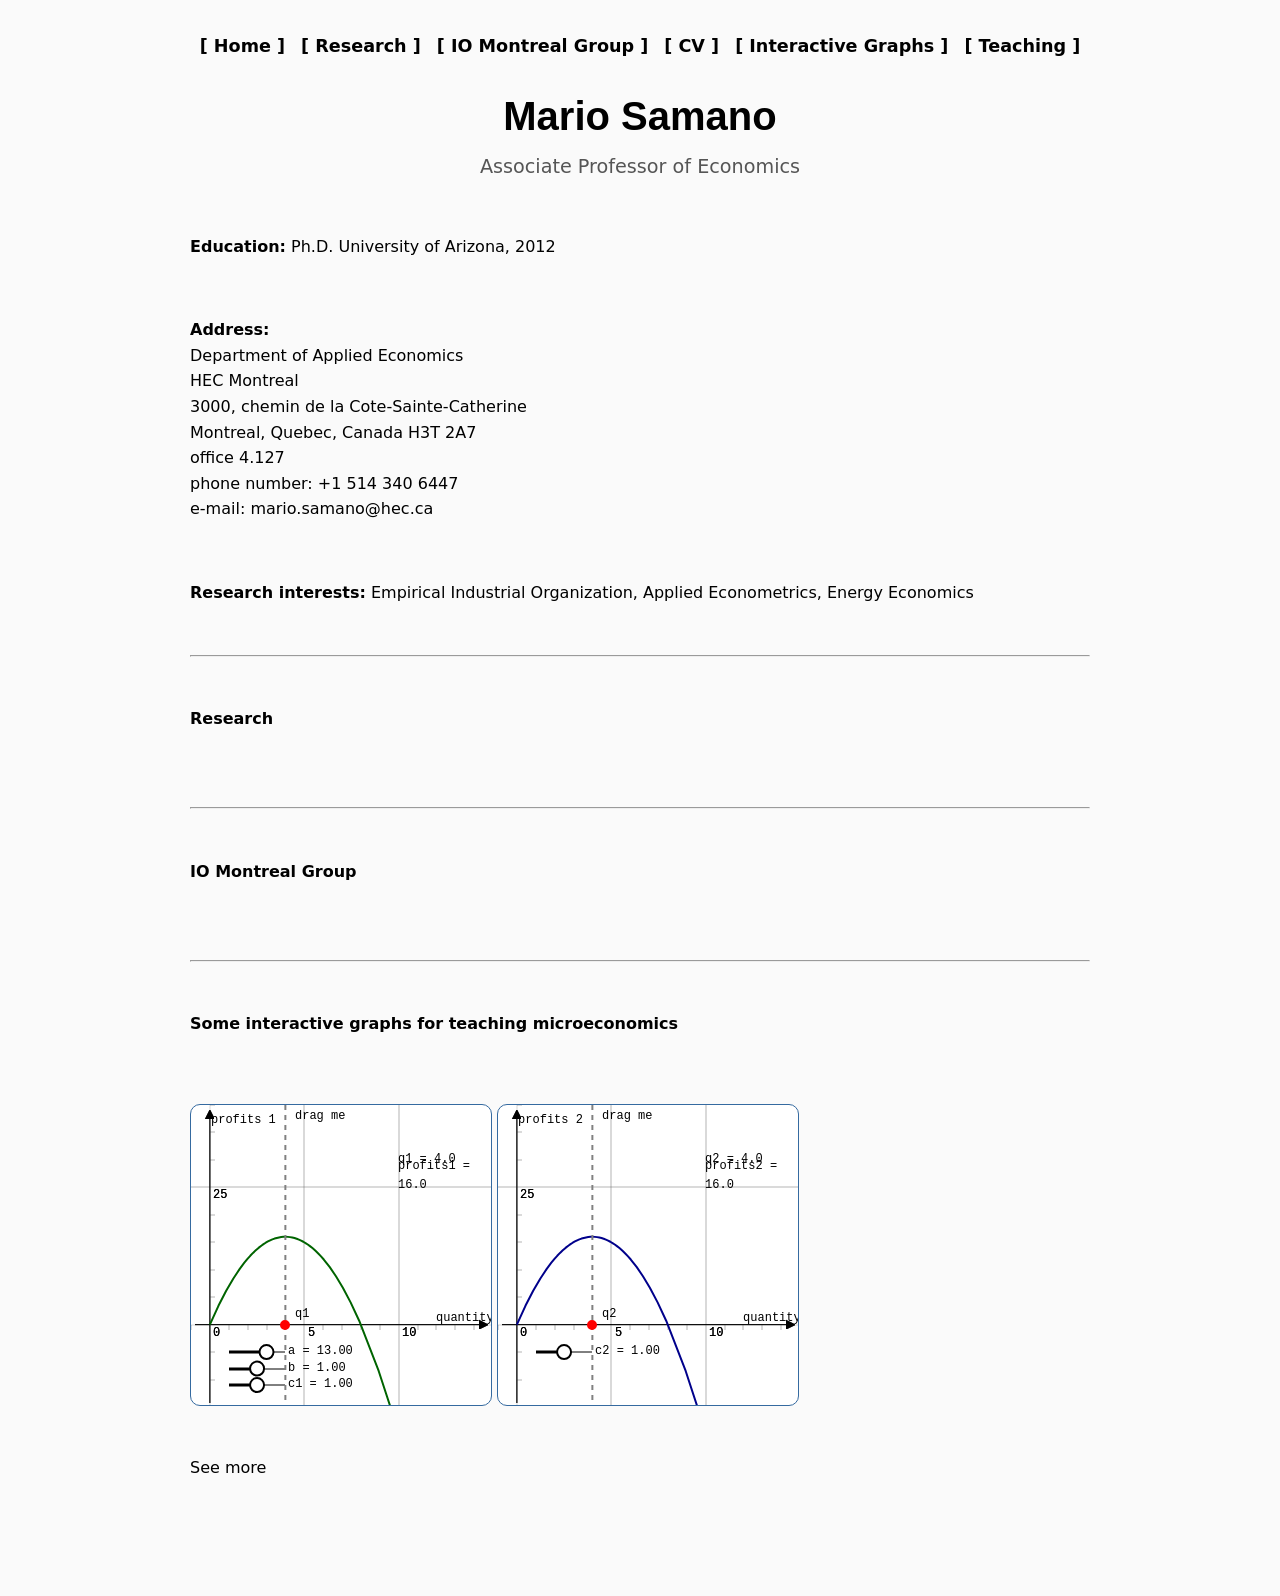
<file: index.html>
<!DOCTYPE html>
<html lang="en">
<head>
    <meta charset="UTF-8">
    <meta name="viewport" content="width=device-width, initial-scale=1.0">
    <title>Mario Samano - Home</title>
    
    <link rel="shortcut icon" type="image/x-icon" href="favicon.ico" />
    <link rel="stylesheet" href="menus.css">

    <!-- Dependencies for Interactive Graph -->
    <link rel="stylesheet" type="text/css" href="jsxgraph.css" />
    <script type="text/javascript" src="jsxgraphcore.js"></script>

    <script async src="https://www.googletagmanager.com/gtag/js?id=G-Q2PEESEPNC"></script>
    <script>
      window.dataLayer = window.dataLayer || [];
      function gtag(){dataLayer.push(arguments);}
      gtag('js', new Date());
      gtag('config', 'G-Q2PEESEPNC');
    </script>
</head>
<body>

    <header>
        <nav>
            <a href="index.html">[ Home ]</a>
            <a href="research.html">[ Research ]</a>
            <a href="IOMontrealGroup.html">[ IO Montreal Group ]</a>            
            <a href="cv.html" target="_blank">[ CV ]</a>
            <a href="animation.html">[ Interactive Graphs ]</a>
            <a href="teaching.html">[ Teaching ]</a>
        </nav>
        
        <h1 class="myfont">
            <a href="index.html" class="title-link">Mario Samano</a>
        </h1> 
        <p class="subtitle">Associate Professor of Economics</p>
    </header> 

    <main class="container">
        <section class="home-section">
            
            <p><b>Education:</b> Ph.D. <a href="http://www.arizona.edu/" target="_blank">University of Arizona</a>, 2012</p>
            <br>
            
            <p><b>Address:</b><br>
            <a href="https://www.hec.ca/en/profs/mario.samano.html" target="_blank">Department of Applied Economics</a><br> 
            <a href="http://www.hec.ca/en" target="_blank">HEC Montreal</a><br> 
            3000, chemin de la Cote-Sainte-Catherine<br> 
            Montreal, Quebec, Canada H3T 2A7<br> 
            office 4.127<br>
            phone number: +1 514 340 6447<br>
            e-mail: <a href="mailto:mario.samano@hec.ca">mario.samano@hec.ca</a></p>
            <br>
            
            <p><b>Research interests:</b> Empirical Industrial Organization, Applied Econometrics, Energy Economics</p>
            <br>

            <hr>
            <br>

            <p><a href="research.html"><b>Research</b></a></p>

            <br><br>
            <hr>
            <br>

            <p><a href="IOMontrealGroup.html"><b>IO Montreal Group</b></a></p>

            <br><br>
            <hr>
            <br>

            <p><a href="animation.html"><b>Some interactive graphs for teaching microeconomics</b></a></p>
            <br><br>
            
            <div id="profitsA" class="jxgbox" style="display:inline-block; width:300px; height:300px;"></div>
            <div id="profitsB" class="jxgbox" style="display:inline-block; width:300px; height:300px;"></div>
            
            <script type="text/javascript">
              var profitsA = JXG.JSXGraph.initBoard('profitsA',
                                                 {boundingbox: [-1, 40, 15, -15],
                                                  keepaspectratio: false, axis: true,
                                showCopyright: false, showNavigation: false});
              var profitsB = JXG.JSXGraph.initBoard('profitsB',
                                                 {boundingbox: [-1, 40, 15, -15],
                                                  keepaspectratio: false, axis: true,
                                showCopyright: false, showNavigation: false});
              profitsA.addChild(profitsB);
              profitsB.addChild(profitsA);
              profitsA.create('text', [0.1, 37, 'profits 1']);
              profitsA.create('text', [12, 1, 'quantity']);
              profitsB.create('text', [0.1, 37, 'profits 2']);
              profitsB.create('text', [12, 1, 'quantity']);
              var profitsAx = profitsA.create('axis', [[0,0], [1,0]], {strokeColor: 'black'});
              var profitsAy = profitsA.create('axis', [[0,0], [0,1]], {strokeColor: 'black'});
              var profitsBx = profitsB.create('axis', [[0,0], [1,0]], {strokeColor: 'black'});
              var profitsBy = profitsB.create('axis', [[0,0], [0,1]], {strokeColor: 'black'});
              var a = profitsA.create('slider',[[1, -5],[4, -5],[11, 13, 14]],{name:'a',snapWidth:0.005});
              var b = profitsA.create('slider',[[1, -8],[4, -8],[0.75, 1, 1.25]],{name:'b',snapWidth:0.005});
              var c1 = profitsA.create('slider',[[1, -11],[4, -11],[0, 1, 2]],{name:'c1',snapWidth:0.005});
              var c2 = profitsB.create('slider',[[1, -5],[4, -5],[0, 1, 2]],{name:'c2',snapWidth:0.005});
              var vertical1 = profitsA.create('line', [[4, 4], [4, 0]], {withLabel: true, name: 'drag me', fontColor: 'red', visible: true, dash: 2, strokeColor: 'gray'});
              var q1 = profitsA.create('intersection', [vertical1, profitsAx, 0], {withLabel: true, name: 'q1'});
              var vertical2 = profitsB.create('line', [[4, 4], [4, 0]], {withLabel: true, name: 'drag me', visible: true, dash: 2, strokeColor: 'gray'});
              var q2 = profitsB.create('intersection', [vertical2, profitsBx, 0], {withLabel: true, name: 'q2'});  
              var profitsFunctionA = profitsA.create('curve', [function(x){return x;}, function(x){ return (a.Value() - b.Value() * (x + q2.X()) - c1.Value()) * x;}, 0, 15], {withLabel: true, name:'', strokeColor: 'darkgreen', strokeWidth:2});
              var profitsFunctionB = profitsB.create('curve', [function(x){return x;}, function(x){ return (a.Value() - b.Value() * (q1.X() + x) - c2.Value()) * x;}, 0, 15], {withLabel: true, name:'', strokeColor: 'darkblue', strokeWidth:2});
              var profitsA_Value = profitsA.create('intersection', [vertical1, profitsFunctionA, 0], {withLabel: true, visible: true, name: 'profits'});
              var profitsA_Segment = profitsA.create('segment', [profitsA_Value, [0, function(){ return profitsA_Value.Y()}]], {withLabel: false, dash: 2, strokeColor: 'gray'});
              var profitsB_Value = profitsB.create('intersection', [vertical2, profitsFunctionB, 0], {withLabel: true, visible: true, name: 'profits'});
              var profitsB_Segment = profitsB.create('segment', [profitsB_Value, [0, function(){ return profitsB_Value.Y()}]], {withLabel: false, dash: 2, strokeColor: 'gray'});
              profitsA.create('text',[10, 30, function(){return 'q1 = '+q1.X().toFixed(1);}]);
              profitsA.create('text',[10, 27, function(){return 'profits1 = '+profitsA_Value.Y().toFixed(1);}]);
              profitsB.create('text',[10, 30, function(){return 'q2 = '+q2.X().toFixed(1);}]);
              profitsB.create('text',[10, 27, function(){return 'profits2 = '+profitsB_Value.Y().toFixed(1);}]);
            </script>

            <br><br>
            <p><a href="animation.html">See more</a></p>
            <br><br>

        </section>
    </main>

    <script>
        var gaJsHost = (("https:" == document.location.protocol) ? "https://ssl." : "http://www.");
        document.write(unescape("%3Cscript src='" + gaJsHost + "google-analytics.com/ga.js' type='text/javascript'%3E%3C/script%3E"));
    </script>
    <script>
        try {
            var pageTracker = _gat._getTracker("UA-597806-3");
            pageTracker._trackPageview(); 
        } catch(err) {}
    </script>

</body>
</html>
</file>
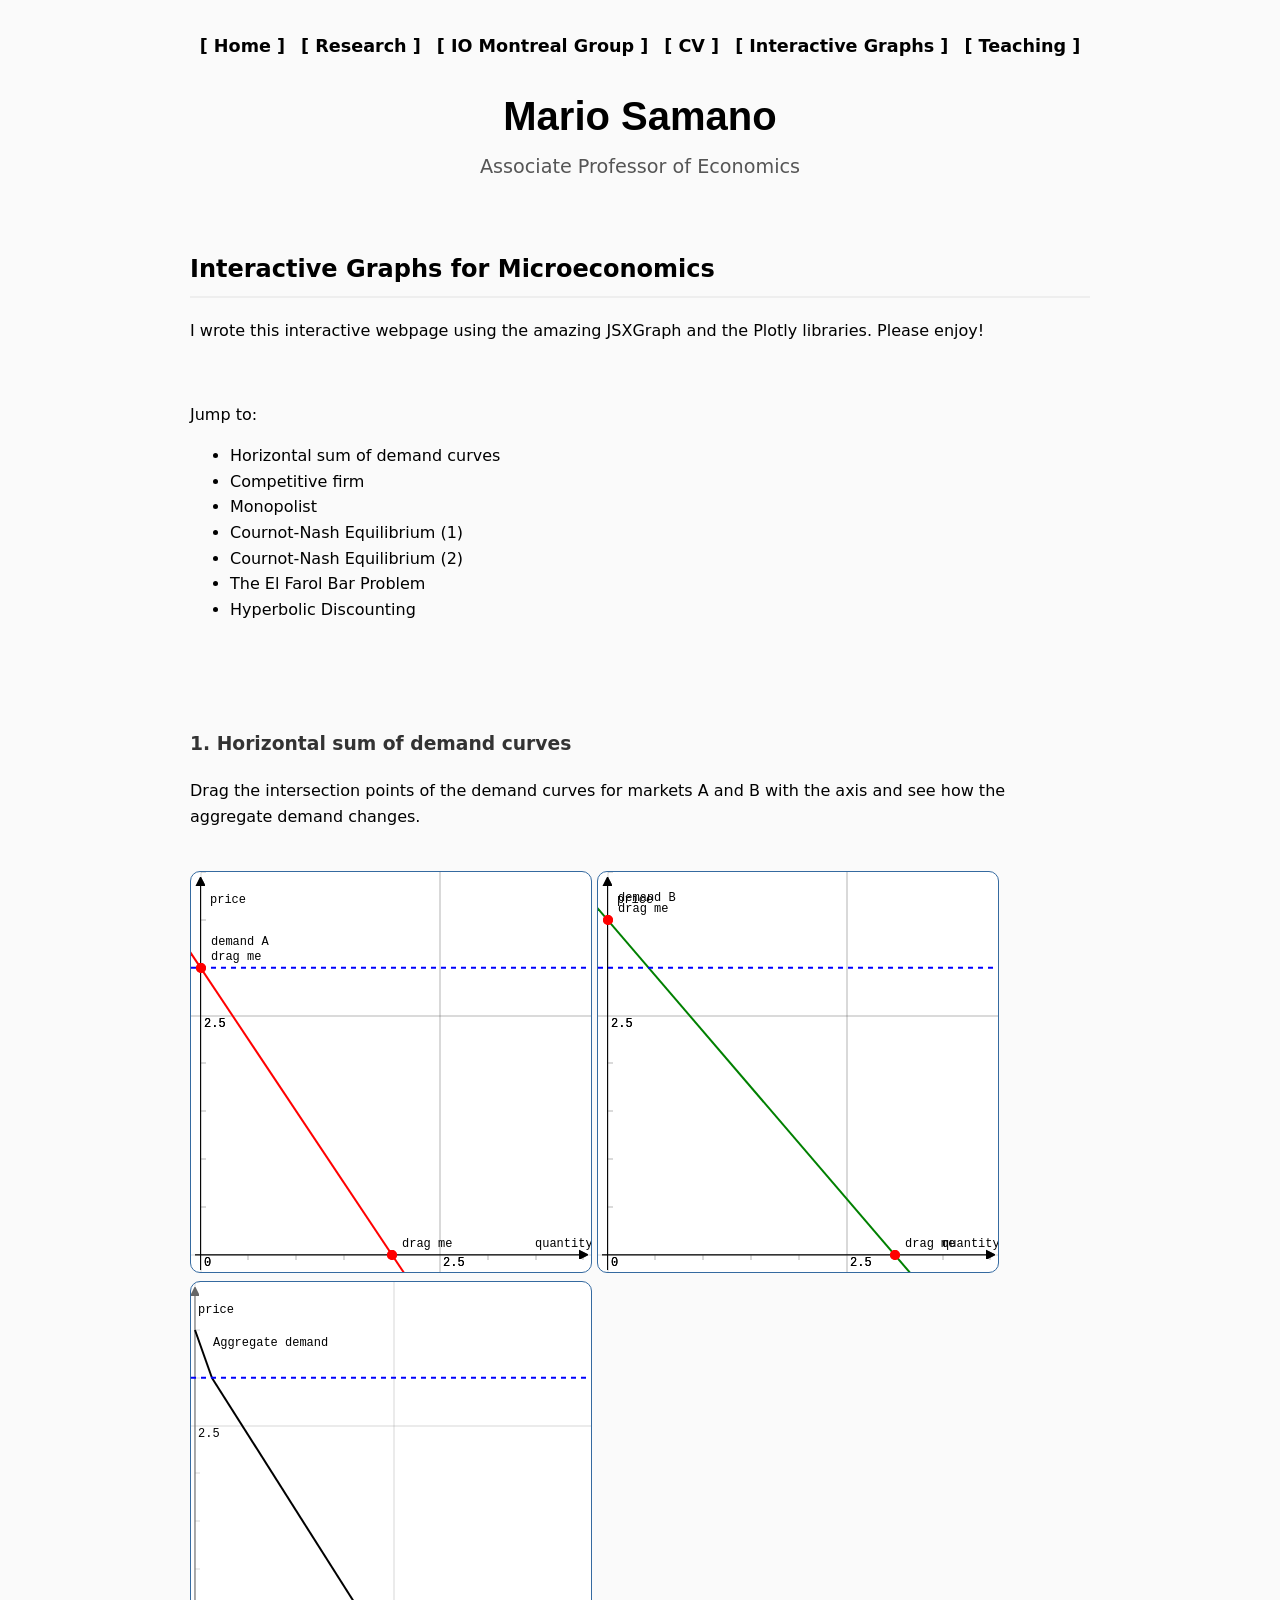
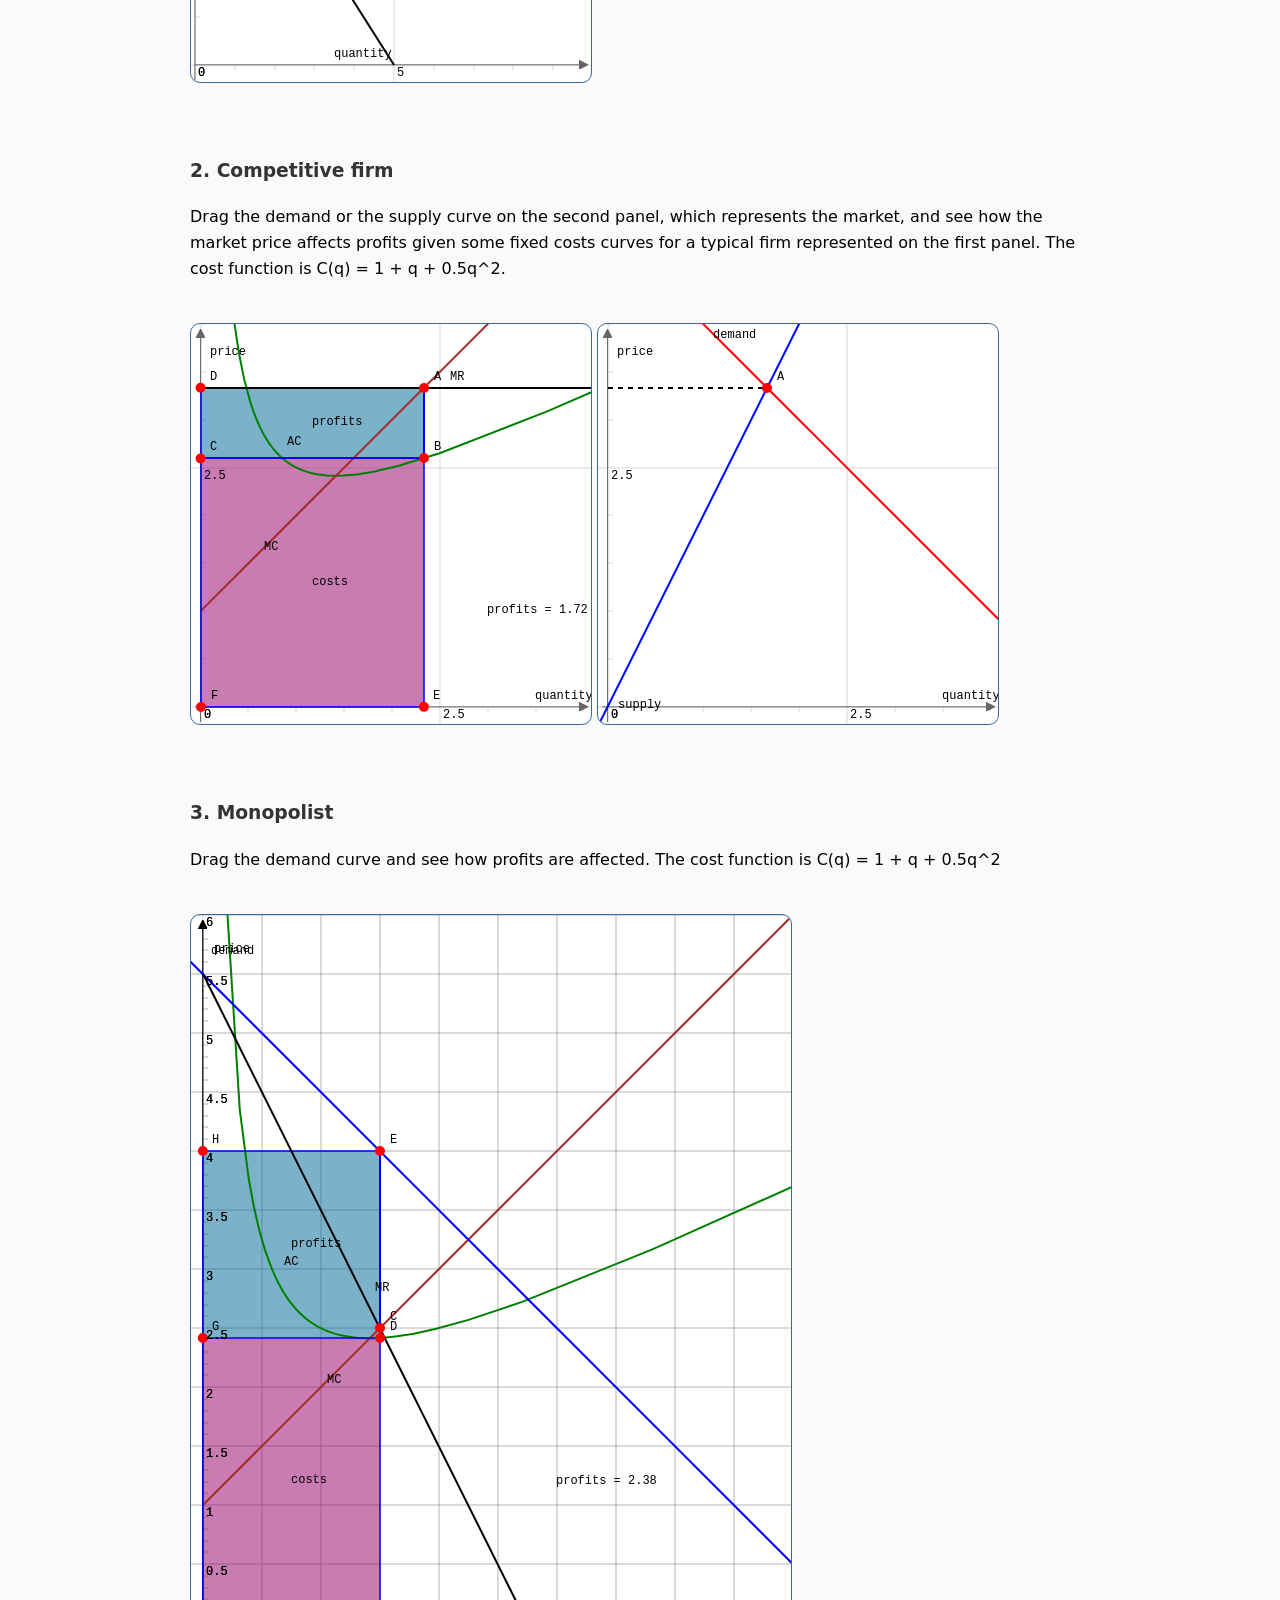
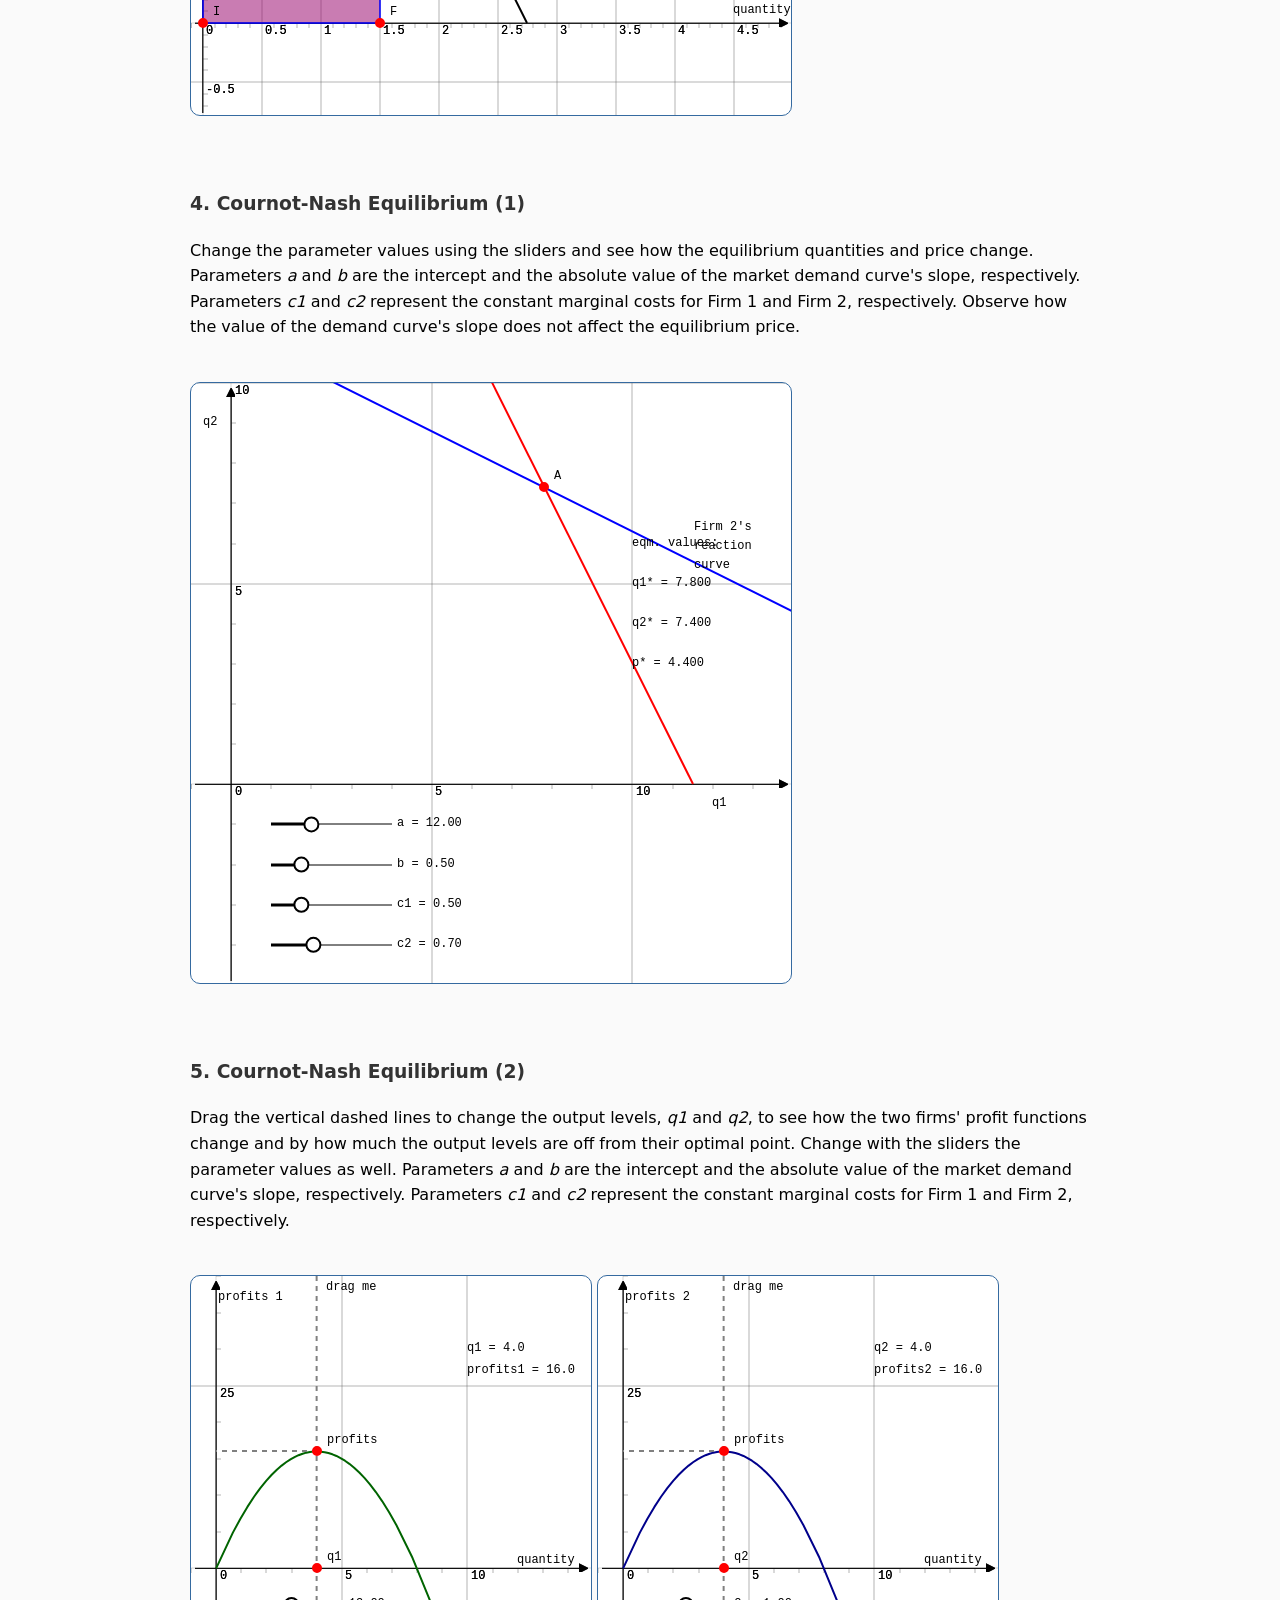
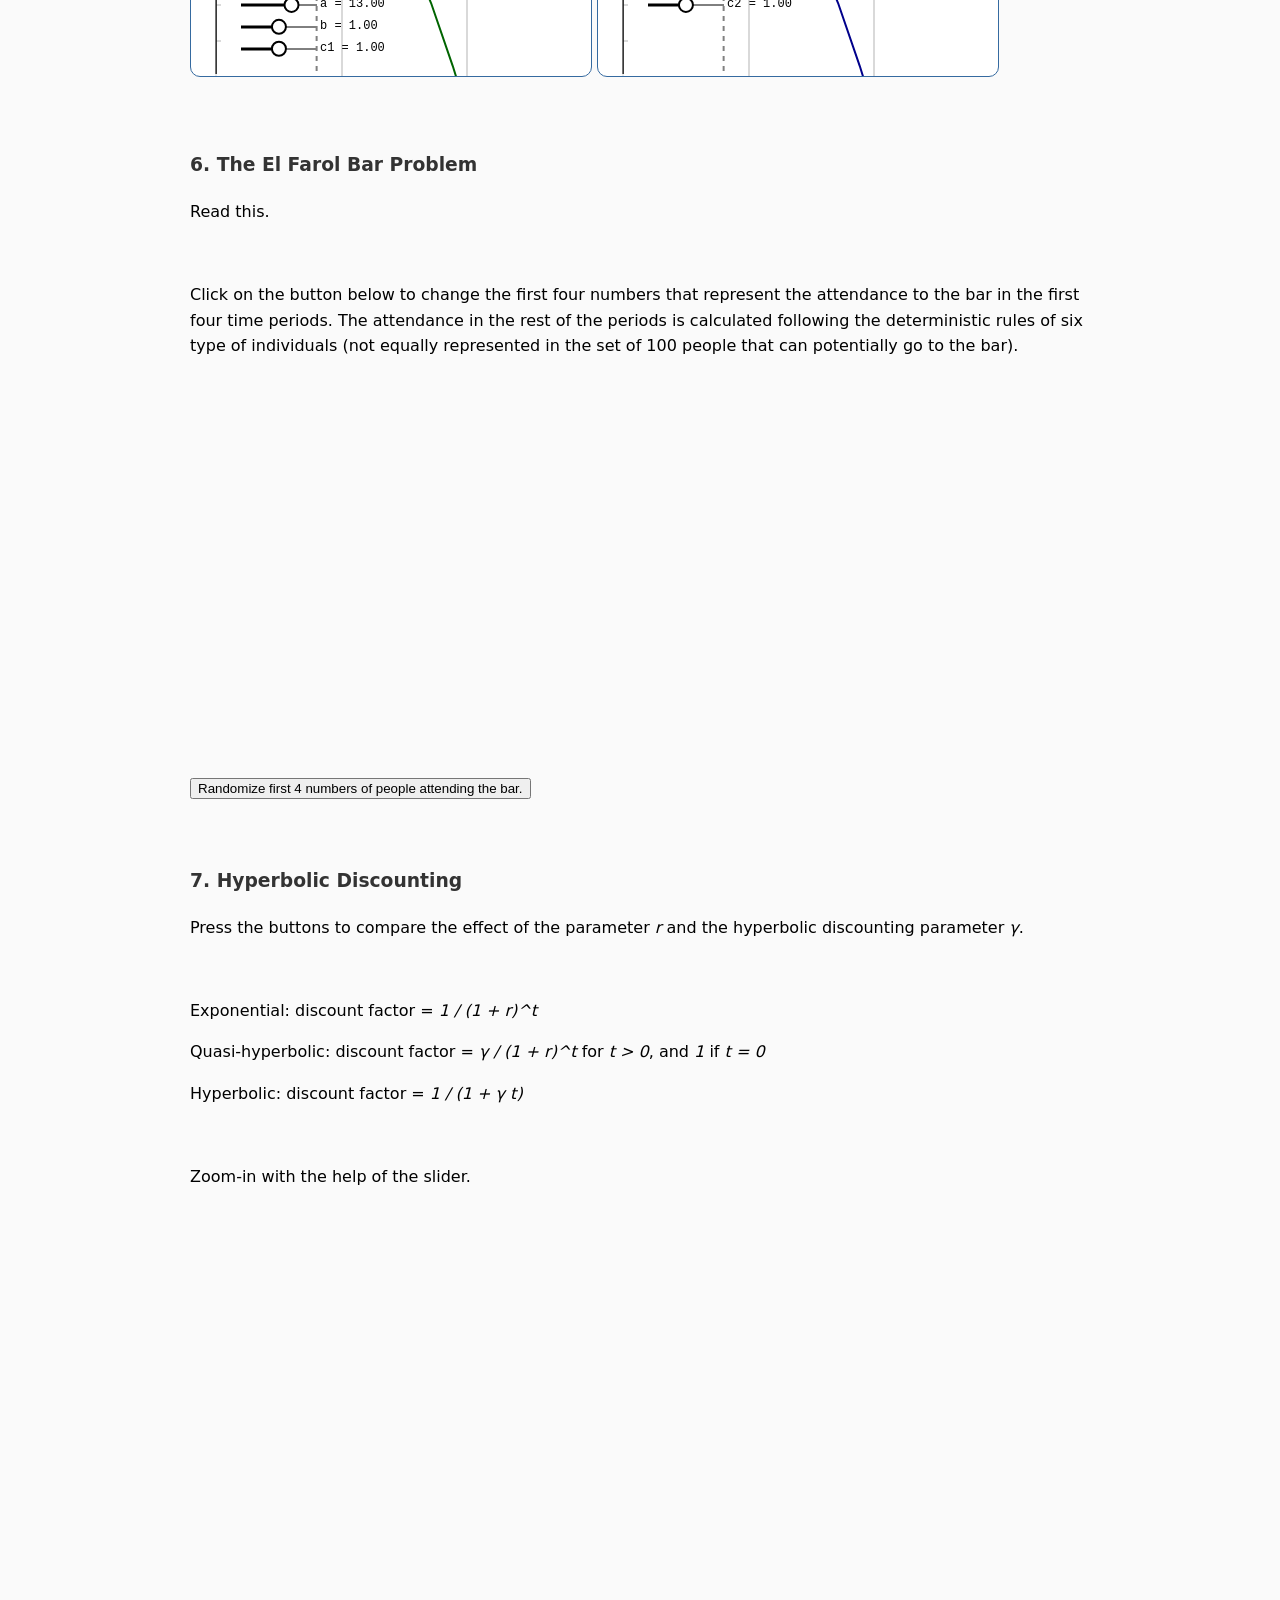
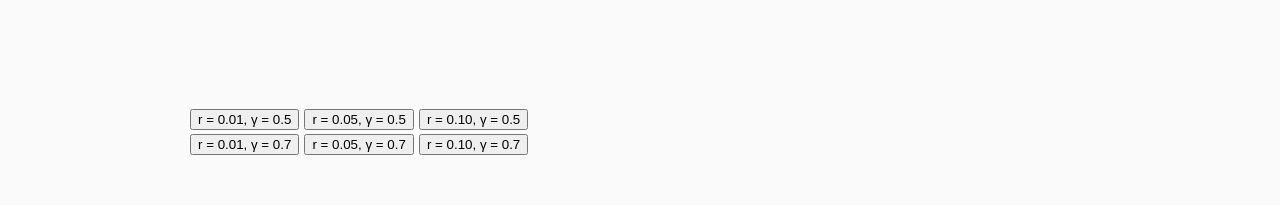
<file: animation.html>
<!DOCTYPE html>
<html lang="en">
<head>
    <meta charset="UTF-8">
    <meta name="viewport" content="width=device-width, initial-scale=1.0">
    <title>Mario Samano - Interactive Graphs</title>
    
    <link rel="shortcut icon" type="image/x-icon" href="favicon.ico" />
    <link rel="stylesheet" href="menus.css">
    
    <!-- Dependencies for graphs -->
    <link rel="stylesheet" type="text/css" href="jsxgraph.css" />
    <script type="text/javascript" src="jsxgraphcore.js"></script>
    <script src="https://cdn.plot.ly/plotly-latest.min.js"></script>

    <script async src="https://www.googletagmanager.com/gtag/js?id=G-Q2PEESEPNC"></script>
    <script>
      window.dataLayer = window.dataLayer || [];
      function gtag(){dataLayer.push(arguments);}
      gtag('js', new Date());
      gtag('config', 'G-Q2PEESEPNC');
    </script>
</head>
<body>

    <header>
        <nav>
            <a href="index.html">[ Home ]</a>
            <a href="research.html">[ Research ]</a>
            <a href="IOMontrealGroup.html">[ IO Montreal Group ]</a>            
            <a href="cv.html" target="_blank">[ CV ]</a>
            <a href="animation.html">[ Interactive Graphs ]</a>
            <a href="teaching.html">[ Teaching ]</a>
        </nav>
        
        <h1 class="myfont">
            <a href="index.html" class="title-link">Mario Samano</a>
        </h1> 
        <p class="subtitle">Associate Professor of Economics</p>
    </header> 

    <main class="container">
        <section class="animation-section">
            <h2>Interactive Graphs for Microeconomics</h2>

            <p>I wrote this interactive webpage using the amazing <a href="http://jsxgraph.uni-bayreuth.de/wp/" target="_blank">JSXGraph</a> and the <a href="https://plot.ly/javascript/" target="_blank">Plotly</a> libraries. Please enjoy!</p>
            <br>
            <p>Jump to:</p>
            <ul>
              <li><a href="#example1">Horizontal sum of demand curves</a></li>
              <li><a href="#example2">Competitive firm</a></li>
              <li><a href="#example3">Monopolist</a></li>
              <li><a href="#example4">Cournot-Nash Equilibrium (1)</a></li>
              <li><a href="#example5">Cournot-Nash Equilibrium (2)</a></li>
              <li><a href="#example6">The El Farol Bar Problem</a></li>
              <li><a href="#example7">Hyperbolic Discounting</a></li>
            </ul>

            <br><br>

            <h3 id="example1">1. <b>Horizontal sum of demand curves</b></h3>
            <p>Drag the intersection points of the demand curves for markets A and B with the axis and see how the aggregate demand changes.</p><br>
            <div id="demandA" class="jxgbox" style="display:inline-block; width:400px; height:400px;"></div>
            <div id="demandB" class="jxgbox" style="display:inline-block; width:400px; height:400px;"></div>
            <div id="aggregateDemand" class="jxgbox" style="display:inline-block; width:400px; height:400px;"></div>

            <script type="text/javascript">
              var demandA = JXG.JSXGraph.initBoard('demandA', {boundingbox: [-0.1, 4, 4, -0.2], keepaspectratio: true, axis: true, showCopyright: false, showNavigation: false});
              var demandB = JXG.JSXGraph.initBoard('demandB', {boundingbox: [-0.1, 4, 4, -0.2], keepaspectratio: true, axis: true, showCopyright: false, showNavigation: false});
              var aggregateDemand = JXG.JSXGraph.initBoard('aggregateDemand', {boundingbox: [-0.1, 4, 10, -0.2], keepaspectratio: false, axis: true, showCopyright: false, showNavigation: false});
              demandA.addChild(aggregateDemand);
              demandA.addChild(demandB);
              demandB.addChild(aggregateDemand);
              demandB.addChild(demandA);
              demandA.create('text', [0.1, 3.7, 'price']);
              demandA.create('text', [3.5, 0.1, 'quantity']);
              demandB.create('text', [0.1, 3.7, 'price']);
              demandB.create('text', [3.5, 0.1, 'quantity']);
              aggregateDemand.create('text', [0.1, 3.7, 'price']);
              aggregateDemand.create('text', [3.5, 0.1, 'quantity']);
              var demandAx = demandA.create('axis', [[0,0], [1,0]], {strokeColor: 'black'});
              var demandAy = demandA.create('axis', [[0,0], [0,1]], {strokeColor: 'black'});
              var demandBx = demandB.create('axis', [[0,0], [1,0]], {strokeColor: 'black'});
              var demandBy = demandB.create('axis', [[0,0], [0,1]], {strokeColor: 'black'});
              var demand1Y = demandA.create('point', [0, 3], {withLabel: true, name: 'drag me'});
              var demand1X = demandA.create('point', [2, 0], {withLabel: true, name: 'drag me'});
              var demand1 = demandA.create('line', [demand1X, demand1Y], {withLabel: true, name: 'demand A', strokeColor: 'red'});
              var demand2Y = demandB.create('point', [0, 3.5], {withLabel: true, name: 'drag me'});
              var demand2X = demandB.create('point', [3, 0], {withLabel: true, name: 'drag me'});
              var demand2 = demandB.create('line', [demand2X, demand2Y], {withLabel: true, name: 'demand B', strokeColor: 'green'});
              var demandAIntersectionX = demandA.create('intersection', [demandAx, demand1, 0], {withLabel: false, visible: true});
              var demandAIntersectionY = demandA.create('intersection', [demandAy, demand1, 0], {withLabel: false, visible: true});
              var demandBIntersectionX = demandB.create('intersection', [demandBx, demand2, 0], {withLabel: false, visible: true});
              var demandBIntersectionY = demandB.create('intersection', [demandBy, demand2, 0], {withLabel: false, visible: true});
              var horizontalSegmentA = demandA.create('line', [[0, function() {return Math.min(demandAIntersectionY.Y(), demandBIntersectionY.Y());}], [1, function() {return Math.min(demandAIntersectionY.Y(), demandBIntersectionY.Y());}]], {dash: 2});
              var horizontalSegmentB = demandB.create('line', [[0, function() {return Math.min(demandAIntersectionY.Y(), demandBIntersectionY.Y());}], [1, function() {return Math.min(demandAIntersectionY.Y(), demandBIntersectionY.Y());}]], {dash: 2});
              var horizontalSegmentAIntersection = demandA.create('intersection', [horizontalSegmentA, demand1], {withLabel: false, visible: false});
              var horizontalSegmentBIntersection = demandB.create('intersection', [horizontalSegmentB, demand2], {withLabel: false, visible: false});
              var demandAggregateUpper = aggregateDemand.create('segment', [[0, function() {return Math.max(demandAIntersectionY.Y(), demandBIntersectionY.Y());}], [function() {return Math.max(horizontalSegmentAIntersection.X(), horizontalSegmentBIntersection.X());} , function() {return Math.min(demandAIntersectionY.Y(), demandBIntersectionY.Y());}]], {withLabel: true, name: 'Aggregate demand', strokeColor: 'black'} );
              var demandAggregateLower = aggregateDemand.create('segment', [[function() {return Math.max(horizontalSegmentAIntersection.X(), horizontalSegmentBIntersection.X());}, function() {return Math.min(demandAIntersectionY.Y(), demandBIntersectionY.Y());}], [function() {return demandAIntersectionX.X() + demandBIntersectionX.X();}, 0]], {withLabel: true, name: '', strokeColor: 'black'} );
              var demandAggregateHorizontal = aggregateDemand.create('line', [[0, function() {return Math.min(demandAIntersectionY.Y(), demandBIntersectionY.Y());}], [1, function() {return Math.min(demandAIntersectionY.Y(), demandBIntersectionY.Y());}]], {dash: 2});
            </script>

            <br><br>

            <h3 id="example2">2. <b>Competitive firm</b></h3>
            <p>Drag the demand or the supply curve on the second panel, which represents the market, and see how the market price affects profits given some fixed costs curves for a typical firm represented on the first panel. The cost function is C(q) = 1 + q + 0.5q^2.</p><br>
            <div id="firm" class="jxgbox" style="display:inline-block; width:400px; height:400px;"></div>
            <div id="mkt" class="jxgbox" style="display:inline-block; width:400px; height:400px;"></div>

            <script type="text/javascript">
              var mkt = JXG.JSXGraph.initBoard('mkt', {boundingbox: [-0.1, 4, 4, -0.2], keepaspectratio: true, axis: true, showCopyright: false, showNavigation: false});
              var firm = JXG.JSXGraph.initBoard('firm', {boundingbox: [-0.1, 4, 4, -0.2], keepaspectratio: true, axis: true, showCopyright: false, showNavigation: false});
              mkt.addChild(firm);
              firm.create('text', [0.1, 3.7, 'price']);
              firm.create('text', [3.5, 0.1, 'quantity']);
              mkt.create('text', [0.1, 3.7, 'price']);
              mkt.create('text', [3.5, 0.1, 'quantity']);
              var supply = mkt.create('line', [[0,0],[1,2]], {withLabel: true, name: 'supply'});
              var demand = mkt.create('line', [[0,5],[5,0]], {withLabel: true, name: 'demand', strokeColor: 'red'});
              var eqm_compet = mkt.create('intersection', [supply, demand, 0]);
              var mktPrice = mkt.create('segment', [[0,function() {return eqm_compet.Y();}], eqm_compet], {dash: 2, strokeColor: 'black'});
              var MR = firm.create('segment', [[0, function() {return eqm_compet.Y();}],[5, function() {return eqm_compet.Y();}]], {withLabel: true, name: 'MR', strokeColor: 'black'} );
              var aa = 1.0;
              var bb = 1.0;
              var cc = 1.0;
              var AC = firm.create('curve', [function(x){return x;}, function(x){ return aa + 0.5*bb*x + cc/x;}, 0,5], {withLabel: true, name:'AC', strokeColor: 'green', strokeWidth:2});
              var MC = firm.create('curve', [function(x){return x;}, function(x){return aa + bb*x;}, 0, 5], {withLabel: true, name:'MC', strokeColor:'brown', strokeWidth:2}); 
              var A = firm.create('intersection', [MR, MC, 0]);
              var revenueLine = firm.create('segment', [A, [function() {return A.X();}, 0]], {visible: false}); 
              var B = firm.create('intersection', [revenueLine, AC, 0]);
              var profitLine = firm.create('segment', [B, [0, function() {return B.Y();}]]);  
              var profitNegatRevDeLine = firm.create('segment', [A, B]);  
              firm.create('text',[3,1, function(){return 'profits = '+(A.X()*(A.Y()-B.Y())).toFixed(2);}]);
              var C = firm.create('point', [0, function(){return B.Y();} ]);
              var D = firm.create('point', [0, function(){return A.Y();} ]);
              var E = firm.create('point', [function(){return A.X();} , 0]);
              var F = firm.create('point', [0, 0]);
              firm.create('polygon',[A, B, C, D], {withLabel: true, name: 'profits'});
              firm.create('polygon',[A, E, F, D], {fillColor: 'blue'});
              firm.create('polygon',[B, E, F, C], {withLabel: true, name: 'costs', fillColor: 'red'});
            </script>

            <br><br>

            <h3 id="example3">3. <b>Monopolist</b></h3>
            <p>Drag the demand curve and see how profits are affected. The cost function is C(q) = 1 + q + 0.5q^2</p><br>
            <div id="mono" class="jxgbox" style="display:inline-block; width:600px; height:800px;"></div>

            <script type="text/javascript">
              var mono = JXG.JSXGraph.initBoard('mono', {boundingbox: [-0.1, 6, 5, 0.1], keepaspectratio: true, axis: true, showCopyright: false, showNavigation: false});
              var ax = mono.create('axis', [[0,0], [1,0]], {strokeColor: 'black'});
              var ay = mono.create('axis', [[0,0], [0,1]], {strokeColor: 'black'});
              mono.create('text', [0.1, 5.7, 'price']);
              mono.create('text', [4.5, 0.1, 'quantity']);
              var demandIntersectionXparam = 5.5;
              var demandmono = mono.create('line', [[0,demandIntersectionXparam],[demandIntersectionXparam,0]], {withLabel: true, name:'demand'});
              var demandIntersectionX = mono.create('intersection', [ax, demandmono, 0], {withLabel: false, visible: false});
              var demandIntersectionY = mono.create('intersection', [ay, demandmono, 0], {withLabel: false, visible: false});
              var MRmono = mono.create('segment', [[0, function() {return demandIntersectionY.Y();}],[function() {return 0.5*demandIntersectionX.X();}, 0]], {withLabel: true, name:'MR', strokeColor:'black'});
              var aa = 1.0;
              var bb = 1.0;
              var cc = 1.0;
              var ACmono = mono.create('curve', [function(x){return x;}, function(x){ return aa + 0.5*bb*x + cc/x;}, 0,5], {withLabel: true, name:'AC', strokeColor:'green', strokeWidth:2});
              var MCmono = mono.create('curve', [function(x){return x;}, function(x){return aa + bb*x;}, 0, 5], {withLabel: true, name:'MC', strokeColor:'brown', strokeWidth:2});
              var MRMC = mono.create('intersection', [MRmono, MCmono, 0]);
              var revenueLinemono = mono.create('line', [MRMC, [function() {return MRMC.X();}, 0]], {visible:false}); 
              var RevAC = mono.create('intersection', [revenueLinemono, ACmono, 0]);
              var RevD = mono.create('intersection', [revenueLinemono, demandmono, 0]);
              var RevXaxis = mono.create('intersection', [revenueLinemono, ax, 0]);
              var profitLinemono = mono.create('segment', [RevAC, RevD]);
              mono.create('text',[3,1.2, function(){return 'profits = '+(MRMC.X()*(RevD.Y()-RevAC.Y())).toFixed(2);}]);
              var G = mono.create('point', [0, function(){return RevAC.Y();} ]);
              var H = mono.create('point', [0, function(){return RevD.Y();} ]);
              var pointOrigin = mono.create('point', [0,0]);
              mono.create('polygon',[RevD, RevAC, G, H], {withLabel: true, name: 'profits'});
              mono.create('polygon', [RevD, RevXaxis, pointOrigin, H], {fillColor: 'blue'});
              mono.create('polygon', [RevAC, RevXaxis, pointOrigin, G], {withLabel: true, name: 'costs', fillColor: 'red'});
            </script>

            <br><br>

            <h3 id="example4">4. <b>Cournot-Nash Equilibrium (1)</b></h3>
            <p>Change the parameter values using the sliders and see how the equilibrium quantities and price change. Parameters <i>a</i> and <i>b</i> are the intercept and the absolute value of the market demand curve's slope, respectively. Parameters <i>c1</i> and <i>c2</i> represent the constant marginal costs for Firm 1 and Firm 2, respectively. Observe how the value of the demand curve's slope does not affect the equilibrium price.</p><br>
            <div id="cournot" class="jxgbox" style="display:inline-block; width:600px; height:600px;"></div>

            <script type="text/javascript">
              var cournot = JXG.JSXGraph.initBoard('cournot', {boundingbox: [-1, 10, 10, -5], keepaspectratio: true, axis: true, showCopyright: false, showNavigation: false});
              var ax = cournot.create('axis', [[0,0], [1,0]], {strokeColor: 'black'});
              var ay = cournot.create('axis', [[0,0], [0,1]], {strokeColor: 'black'});
              cournot.create('text', [-0.7, 9, 'q2']);
              cournot.create('text', [12, -0.5, 'q1']);
              var aCournot1 = cournot.create('slider',[[1,-1],[4,-1],[11,12,14]],{name:'a',snapWidth:0.005});
              var bCournot1 = cournot.create('slider',[[1,-2],[4,-2],[0,0.5,2]],{name:'b',snapWidth:0.005});
              var c1cournot = cournot.create('slider',[[1,-3],[4,-3],[0,0.5,2]],{name:'c1',snapWidth:0.005});
              var c2cournot = cournot.create('slider',[[1,-4],[4,-4],[0,0.7,2]],{name:'c2',snapWidth:0.005});
              var reaction2 = cournot.create('segment', [[0, function(){return (aCournot1.Value() - c2cournot.Value()) / (2 * bCournot1.Value());}], [function(){return (aCournot1.Value()-c2cournot.Value())/bCournot1.Value();}, 0]], {withLabel: true, name: 'Firm 2\'s reaction curve'});
              var reaction1 = cournot.create('segment', [[0, function(){return (aCournot1.Value()-c1cournot.Value())/(bCournot1.Value());}], [function(){return (aCournot1.Value() - c1cournot.Value())/(2 * bCournot1.Value());}, 0]], {withLabel: true, name: 'Firm 1\'s reaction curve', strokeColor: 'red'});
              var eqmcournot = cournot.create('intersection', [reaction1, reaction2, 0]);
              cournot.create('text', [10,6,'eqm. values:']);
              cournot.create('text',[10,5,function(){return 'q1* = '+eqmcournot.X().toFixed(3);}]);
              cournot.create('text',[10,4,function(){return 'q2* = '+eqmcournot.Y().toFixed(3);}]);
              cournot.create('text',[10,3,function(){return 'p* = '+(aCournot1.Value() - bCournot1.Value()*(eqmcournot.X()+eqmcournot.Y())).toFixed(3);}]);
            </script>

            <br><br>

            <h3 id="example5">5. <b>Cournot-Nash Equilibrium (2)</b></h3>
            <p>Drag the vertical dashed lines to change the output levels, <i>q1</i> and <i>q2</i>, to see how the two firms' profit functions change and by how much the output levels are off from their optimal point. Change with the sliders the parameter values as well. Parameters <i>a</i> and <i>b</i> are the intercept and the absolute value of the market demand curve's slope, respectively. Parameters <i>c1</i> and <i>c2</i> represent the constant marginal costs for Firm 1 and Firm 2, respectively.</p><br>
            <div id="profitsA" class="jxgbox" style="display:inline-block; width:400px; height:400px;"></div>
            <div id="profitsB" class="jxgbox" style="display:inline-block; width:400px; height:400px;"></div>
            
            <script type="text/javascript">
              var profitsA = JXG.JSXGraph.initBoard('profitsA', {boundingbox: [-1, 40, 15, -15], keepaspectratio: false, axis: true, showCopyright: false, showNavigation: false});
              var profitsB = JXG.JSXGraph.initBoard('profitsB', {boundingbox: [-1, 40, 15, -15], keepaspectratio: false, axis: true, showCopyright: false, showNavigation: false});
              profitsA.addChild(profitsB);
              profitsB.addChild(profitsA);
              profitsA.create('text', [0.1, 37, 'profits 1']);
              profitsA.create('text', [12, 1, 'quantity']);
              profitsB.create('text', [0.1, 37, 'profits 2']);
              profitsB.create('text', [12, 1, 'quantity']);
              var profitsAx = profitsA.create('axis', [[0,0], [1,0]], {strokeColor: 'black'});
              var profitsAy = profitsA.create('axis', [[0,0], [0,1]], {strokeColor: 'black'});
              var profitsBx = profitsB.create('axis', [[0,0], [1,0]], {strokeColor: 'black'});
              var profitsBy = profitsB.create('axis', [[0,0], [0,1]], {strokeColor: 'black'});
              var a = profitsA.create('slider',[[1, -5],[4, -5],[11, 13, 14]],{name:'a',snapWidth:0.005});
              var b = profitsA.create('slider',[[1, -8],[4, -8],[0.75, 1, 1.25]],{name:'b',snapWidth:0.005});
              var c1 = profitsA.create('slider',[[1, -11],[4, -11],[0, 1, 2]],{name:'c1',snapWidth:0.005});
              var c2 = profitsB.create('slider',[[1, -5],[4, -5],[0, 1, 2]],{name:'c2',snapWidth:0.005});
              var vertical1 = profitsA.create('line', [[4, 4], [4, 0]], {withLabel: true, name: 'drag me', fontColor: 'red', visible: true, dash: 2, strokeColor: 'gray'});
              var q1 = profitsA.create('intersection', [vertical1, profitsAx, 0], {withLabel: true, name: 'q1'});
              var vertical2 = profitsB.create('line', [[4, 4], [4, 0]], {withLabel: true, name: 'drag me', visible: true, dash: 2, strokeColor: 'gray'});
              var q2 = profitsB.create('intersection', [vertical2, profitsBx, 0], {withLabel: true, name: 'q2'});  
              var profitsFunctionA = profitsA.create('curve', [function(x){return x;}, function(x){ return (a.Value() - b.Value() * (x + q2.X()) - c1.Value()) * x;}, 0, 15], {withLabel: true, name:'', strokeColor: 'darkgreen', strokeWidth:2});
              var profitsFunctionB = profitsB.create('curve', [function(x){return x;}, function(x){ return (a.Value() - b.Value() * (q1.X() + x) - c2.Value()) * x;}, 0, 15], {withLabel: true, name:'', strokeColor: 'darkblue', strokeWidth:2});
              var profitsA_Value = profitsA.create('intersection', [vertical1, profitsFunctionA, 0], {withLabel: true, visible: true, name: 'profits'});
              var profitsA_Segment = profitsA.create('segment', [profitsA_Value, [0, function(){ return profitsA_Value.Y()}]], {withLabel: false, dash: 2, strokeColor: 'gray'});
              var profitsB_Value = profitsB.create('intersection', [vertical2, profitsFunctionB, 0], {withLabel: true, visible: true, name: 'profits'});
              var profitsB_Segment = profitsB.create('segment', [profitsB_Value, [0, function(){ return profitsB_Value.Y()}]], {withLabel: false, dash: 2, strokeColor: 'gray'});
              profitsA.create('text',[10, 30, function(){return 'q1 = '+q1.X().toFixed(1);}]);
              profitsA.create('text',[10, 27, function(){return 'profits1 = '+profitsA_Value.Y().toFixed(1);}]);
              profitsB.create('text',[10, 30, function(){return 'q2 = '+q2.X().toFixed(1);}]);
              profitsB.create('text',[10, 27, function(){return 'profits2 = '+profitsB_Value.Y().toFixed(1);}]);
            </script>

            <br><br>

            <h3 id="example6">6. <b>The El Farol Bar Problem</b></h3>
            <p>Read <a href="https://en.wikipedia.org/wiki/El_Farol_Bar_problem" target="_blank">this</a>.</p><br>
            <p>Click on the button below to change the first four numbers that represent the attendance to the bar in the first four time periods. The attendance in the rest of the periods is calculated following the deterministic rules of six type of individuals (not equally represented in the set of 100 people that can potentially go to the bar).</p>

            <div id="farol" style="width: 600px; height: 400px"></div>
            <button onclick="javascript:randomize();">Randomize first 4 numbers of people attending the bar.</button>
            <script>
                var T = 30;
                var i;
                var t = [0, 1, 2, 3];
                var threshold = 0.6;
                var N = 100;
                var peopleAttending = [Math.floor(N * Math.random()), Math.floor(N * Math.random()), Math.floor(N * Math.random()), Math.floor(N * Math.random())];

                for (i = 4; i < T; i++) { 
                    t.push(i);
                    attendingThisPeriod = 0.0;
                    if ((0.7 * peopleAttending[i - 1] + 0.2 * peopleAttending[i - 2] + 0.1 * peopleAttending[i - 3]) < threshold * N) {
                        attendingThisPeriod += 0.15 * N;
                    } 
                    if (0.5 * peopleAttending[i - 2] + 0.5 * peopleAttending[i - 3] < threshold * N) {
                        attendingThisPeriod += 0.25 * N;
                    }
                    if (0.333 * (peopleAttending[i - 1] + peopleAttending[i - 2] + peopleAttending[i - 3]) < threshold * N) {
                        attendingThisPeriod += 0.1 * N;
                    }  
                    if (peopleAttending[i - 1] < threshold * N) {
                        attendingThisPeriod += 0.3 * N;
                    } 
                    if (peopleAttending[i - 4] < threshold * N) {
                        attendingThisPeriod += 0.07 * N;
                    }     
                    if (0.5 * peopleAttending[i - 1] + 0.5 * peopleAttending[i - 2] < threshold * N) {
                        attendingThisPeriod += 0.03 * N;
                    }     
                    peopleAttending.push(attendingThisPeriod);
                }	

                var trace1 = {
                  x: t,
                  y: peopleAttending,
                  mode: 'lines+markers'
                };

                var data = [trace1];
                var layout = {
                    title: 'Number of people attending', 
                    xaxis: { title: 'time' },
                    yaxis: { title: 'people', range: [-5, N + 5] }
                };

                Plotly.plot('farol', data, layout);

                function randomize() {
                    peopleAttending = [Math.floor(N * Math.random()), Math.floor(N * Math.random()), Math.floor(N * Math.random()), Math.floor(N * Math.random())];
                    for (i = 4; i < T; i++) { 
                        t.push(i);
                        attendingThisPeriod = 0.0;
                        if ((0.7 * peopleAttending[i - 1] + 0.2 * peopleAttending[i - 2] + 0.1 * peopleAttending[i - 3]) < threshold * N) { attendingThisPeriod += 0.15 * N; } 
                        if (0.5 * peopleAttending[i - 2] + 0.5 * peopleAttending[i - 3] < threshold * N) { attendingThisPeriod += 0.25 * N; }
                        if (0.333 * (peopleAttending[i - 1] + peopleAttending[i - 2] + peopleAttending[i - 3]) < threshold * N) { attendingThisPeriod += 0.1 * N; }  
                        if (peopleAttending[i - 1] < threshold * N) { attendingThisPeriod += 0.3 * N; } 
                        if (peopleAttending[i - 4] < threshold * N) { attendingThisPeriod += 0.07 * N; }     
                        if (0.5 * peopleAttending[i - 1] + 0.5 * peopleAttending[i - 2] < threshold * N) { attendingThisPeriod += 0.03 * N; }     
                        peopleAttending.push(attendingThisPeriod);
                    }  
                    Plotly.animate('farol', { data: [{y: peopleAttending}], traces: [0], layout: {} }, { transition: { duration: 500, ease: 'cubic-in-out' } })
                }
            </script>

            <br><br>

            <h3 id="example7">7. <b>Hyperbolic Discounting</b></h3>
            <p>Press the buttons to compare the effect of the parameter <em>r</em> and the hyperbolic discounting parameter <em>&gamma;</em>.</p><br>
            <p>Exponential: discount factor = <em>1 / (1 + r)^t</em></p>
            <p>Quasi-hyperbolic: discount factor = <em>&gamma; / (1 + r)^t</em> for <em>t > 0</em>, and <em>1</em> if <em>t = 0</em></p>
            <p>Hyperbolic: discount factor = <em>1 / (1 + &gamma; t)</em></p><br>
            <p>Zoom-in with the help of the slider.</p>
            
            <div id="hyperbolic" style="width: 700px; height: 500px"></div>
            <button onclick="javascript:newGamma(0.01, 0.5);">r = 0.01, &gamma; = 0.5</button>
            <button onclick="javascript:newGamma(0.05, 0.5);">r = 0.05, &gamma; = 0.5</button>
            <button onclick="javascript:newGamma(0.10, 0.5);">r = 0.10, &gamma; = 0.5</button><br>
            <button onclick="javascript:newGamma(0.01, 0.7);">r = 0.01, &gamma; = 0.7</button>
            <button onclick="javascript:newGamma(0.05, 0.7);">r = 0.05, &gamma; = 0.7</button>
            <button onclick="javascript:newGamma(0.10, 0.7);">r = 0.10, &gamma; = 0.7</button>

            <script>
                var T = 50;
                var i;
                var gamma = 0.5;
                var r = 0.01;
                var t = [0];
                var delta_exp = [1];
                var delta_hyp = [1];
                var delta_qhyp = [1];
                
                for (i = 1; i < T; i++) {
                    t.push(i);
                    var temp = 1 / Math.pow(1 + r, i);
                    delta_exp.push(temp);
                    delta_qhyp.push(gamma * temp);
                    var temp = 1 / (1 + gamma * i);
                    delta_hyp.push(temp);
                }
                        
                var trace1 = { x: t, y: delta_exp, name: 'Exponential', mode: 'lines', line: { dash: 'dashdot' } };
                var trace2 = { x: t, y: delta_qhyp, name: 'Quasi-hyperbolic', mode: 'lines', line: { dash: 'solid' } };
                var trace3 = { x: t, y: delta_hyp, name: 'Hyperbolic', mode: 'lines', line: { dash: 'dash' } };
                var data = [trace1, trace2, trace3];
                var layout = {
                    title: 'Hyperbolic, Quasi-hyperbolic, and Exponential Discounting',
                    xaxis: { title: 'Years to present', rangeslider: {} },
                    yaxis: { title: 'Discount factor' }
                };

                Plotly.plot('hyperbolic', data, layout);

                function newGamma(r, gamma)	{
                    var T = 50;
                    var i;
                    var t = [0];
                    var delta_exp = [1];
                    var delta_hyp = [1];
                    var delta_qhyp = [1];
                    
                    for (i = 1; i < T; i++) {
                        t.push(i);
                        var temp = 1 / Math.pow(1 + r, i);
                        delta_exp.push(temp);
                        delta_qhyp.push(gamma * temp);
                        var temp = 1 / (1 + gamma * i);
                        delta_hyp.push(temp);
                    }
                                
                    var trace1 = { x: t, y: delta_exp };
                    var trace2 = { x: t, y: delta_qhyp };
                    var trace3 = { x: t, y: delta_hyp };
                    var data = [trace1, trace2, trace3];

                    Plotly.animate('hyperbolic', { data: data, layout: {} }, { transition: { duration: 300, ease: 'elastic-in' } })
                }
            </script>

        </section>
    </main>

    <script>
        var gaJsHost = (("https:" == document.location.protocol) ? "https://ssl." : "http://www.");
        document.write(unescape("%3Cscript src='" + gaJsHost + "google-analytics.com/ga.js' type='text/javascript'%3E%3C/script%3E"));
    </script>
    <script>
        try {
            var pageTracker = _gat._getTracker("UA-597806-3");
            pageTracker._trackPageview(); 
        } catch(err) {}
    </script>

</body>
</html>
</file>
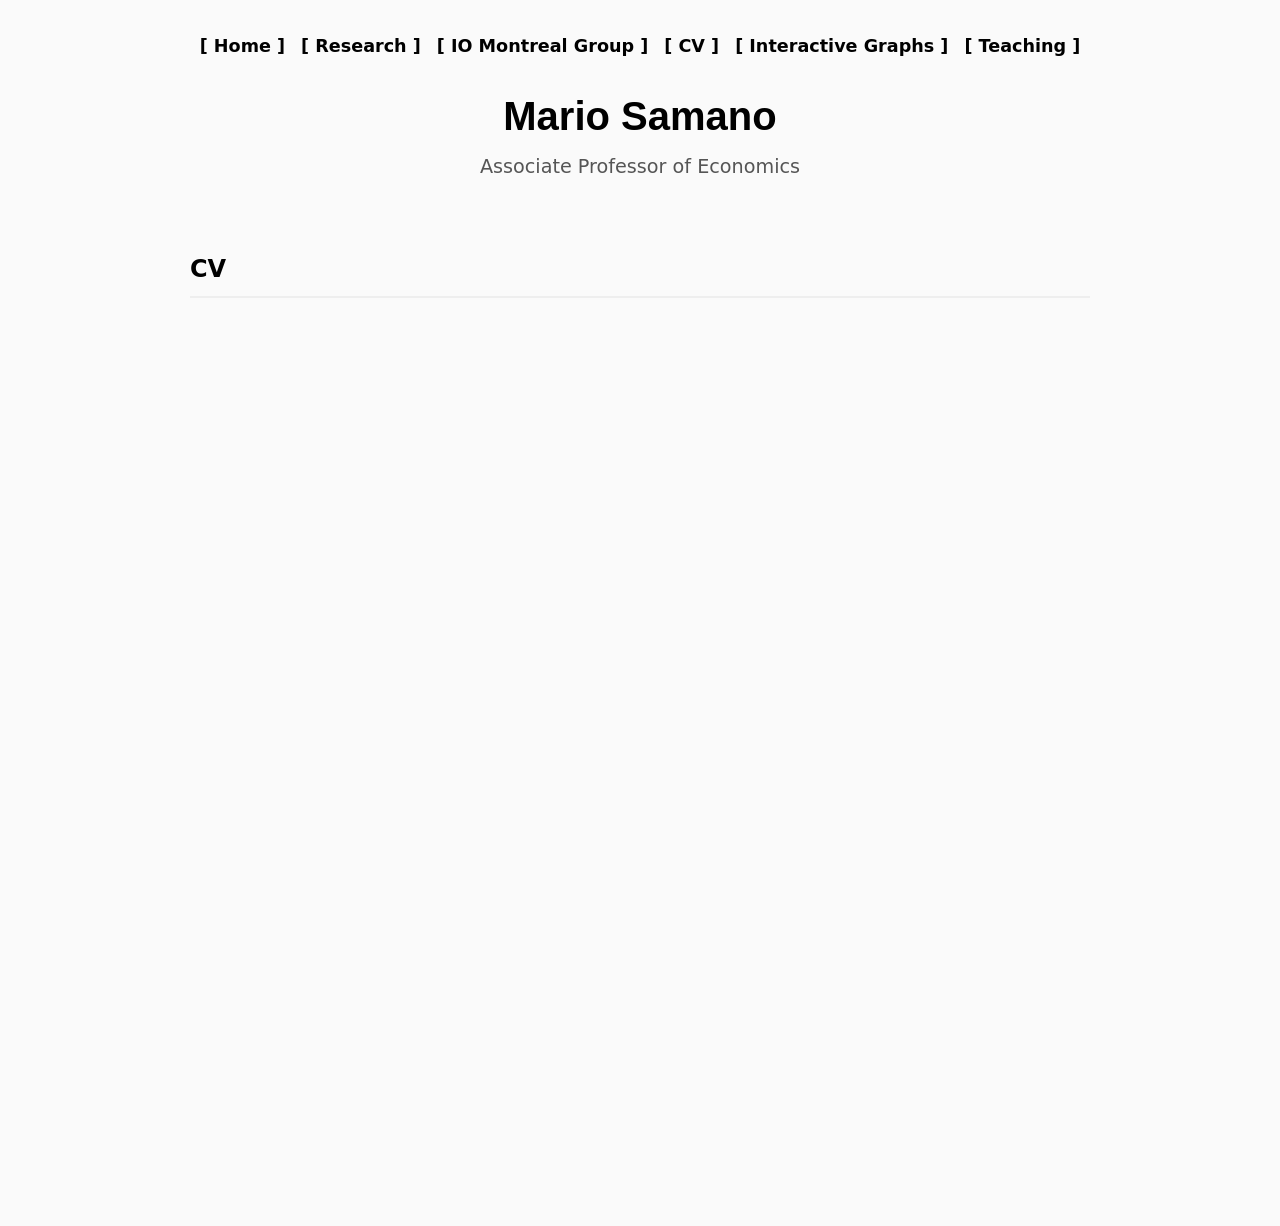
<file: cv.html>
<!DOCTYPE html>
<html lang="en">
<head>
    <meta charset="UTF-8">
    <meta name="viewport" content="width=device-width, initial-scale=1.0">
    <title>Mario Samano - CV</title>
    
    <link rel="shortcut icon" type="image/x-icon" href="favicon.ico" />
    <link rel="stylesheet" href="menus.css">

    <script async src="https://www.googletagmanager.com/gtag/js?id=G-Q2PEESEPNC"></script>
    <script>
      window.dataLayer = window.dataLayer || [];
      function gtag(){dataLayer.push(arguments);}
      gtag('js', new Date());
      gtag('config', 'G-Q2PEESEPNC');
    </script>
</head>
<body>

    <header>
        <nav>
            <a href="index.html">[ Home ]</a>
            <a href="research.html">[ Research ]</a>
            <a href="IOMontrealGroup.html">[ IO Montreal Group ]</a>            
            <a href="cv.html" target="_blank">[ CV ]</a>
            <a href="animation.html">[ Interactive Graphs ]</a>
            <a href="teaching.html">[ Teaching ]</a>
        </nav>
        
        <h1 class="myfont">
            <a href="index.html" class="title-link">Mario Samano</a>
        </h1> 
        <p class="subtitle">Associate Professor of Economics</p>
    </header> 

    <main class="container" style="height: 100vh;">
        <section class="cv-section" style="height: 100%;">
            <h2>CV</h2>
            
            <object data="cv_samano.pdf" type="application/pdf" width="100%" height="80%">
                <iframe src="cv_samano.pdf" width="100%" height="100%" style="border: none;">
                    This browser does not support PDFs. Please download the PDF to view it: <a href="cv_samano.pdf" target="_blank">Download PDF</a>
                </iframe>
            </object>
        </section>
    </main>

    <script>
        var gaJsHost = (("https:" == document.location.protocol) ? "https://ssl." : "http://www.");
        document.write(unescape("%3Cscript src='" + gaJsHost + "google-analytics.com/ga.js' type='text/javascript'%3E%3C/script%3E"));
    </script>
    <script>
        try {
            var pageTracker = _gat._getTracker("UA-597806-3");
            pageTracker._trackPageview(); 
        } catch(err) {}
    </script>

</body>
</html>
</file>
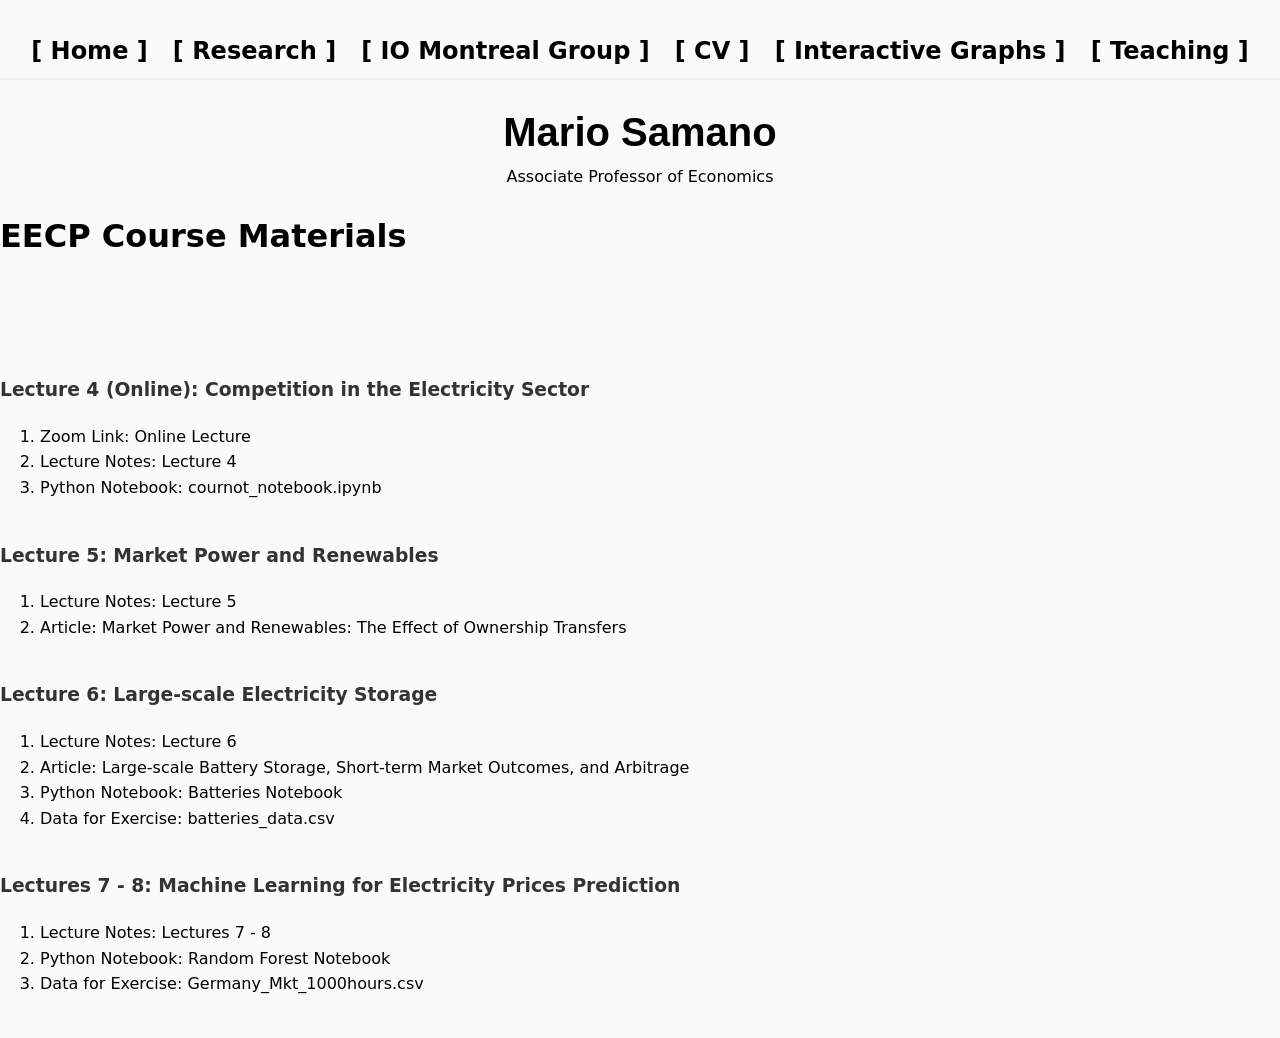
<file: EECP.html>
<html>
<head>

  <!-- Google tag (gtag.js) -->
  <script async src="https://www.googletagmanager.com/gtag/js?id=G-Q2PEESEPNC"></script>
  <script>
    window.dataLayer = window.dataLayer || [];
    function gtag(){dataLayer.push(arguments);}
    gtag('js', new Date());

    gtag('config', 'G-Q2PEESEPNC');
  </script>

  <link rel = "stylesheet" href = "menus.css">


  <link rel="shortcut icon" type="image/x-icon" href="favicon.ico" />	
  <link rel="stylesheet" type="text/css" href="jsxgraph.css" />
  <script type="text/javascript" src="jsxgraphcore.js"></script>

</head>

<title>Mario Samano</title>  

<body>
 
<center> 
<h2>
<a href="index.html">[ Home ]</a>&nbsp;&nbsp;
<a href="research.html">[ Research ]</a>&nbsp;&nbsp;
<a href="IOMontrealGroup.html">[ IO Montreal Group ]</a>&nbsp;&nbsp;            
<a href="cv.html" target="_blank">[ CV ]</a>&nbsp;&nbsp;
<a href="animation.html">[ Interactive Graphs ]</a>&nbsp;&nbsp;
<a href="teaching.html">[ Teaching ]</a>
</h2>
<h1 class="myfont"><a href = "index.html" style="text-decoration: none">
<font color = "000000">Mario Samano</font></a></h1> 
Associate Professor of Economics <BR> 

</center> 

<h1>EECP Course Materials</h1>

<!-- <a href="EECC/EnergyEcon+ClimateChange_Samano.pdf" target="_blank"> Syllabus - Evaluation</a> </BR><br> -->

<br><br>

<h3>Lecture 4 (Online): Competition in the Electricity Sector</h3> 

<ol>
  <li>Zoom Link: <a href="https://hecmontreal.zoom.us/j/84837408552?pwd=SO1v9Z43FLQ1pCVcZZenX17jAweP9G.1" target="_blank">Online Lecture</a></li>
  <li>Lecture Notes: 
      <a href="EECC/Energy-economics-Lecture-4.pdf" target="_blank">Lecture 4</a></li>
  <li>Python Notebook:
      <a href="https://colab.research.google.com/drive/1rkffhAzvQc7kmbWbwyzvkBLEUWqu11yj?usp=sharing" target="_blank">cournot_notebook.ipynb</a>
  </li>
</ol>



<h3>Lecture 5: Market Power and Renewables</h3> 

<ol>
  <li>Lecture Notes: 
      <a href="EECC/Energy-economics-Lecture-5.pdf" target="_blank">Lecture 5</a></li>
  <li>Article:  
      <a href="EECC/Lecture-2/ej424_09_19-093_Samano_195-226.pdf" target="_blank">Market Power and Renewables: The Effect of Ownership Transfers</a></li>
</ol>



<h3>Lecture 6: Large-scale Electricity Storage</h3> 


<ol>
  <li>Lecture Notes: 
      <a href="EECC/Energy-economics-Lecture-6.pdf" target="_blank">Lecture 6</a></li>
  <li>Article:  
      <a href="EECC/Lecture-4/Batteries_Lamp_Samano_EneEcon_published.pdf" target="_blank">Large-scale Battery Storage, Short-term Market Outcomes, and Arbitrage</a></li>
  <li>Python Notebook:
      <a href="https://colab.research.google.com/drive/1dotACP_ZxAbmy-R-mXneSPnJvaPMCKl4?usp=sharing" target="_blank">Batteries Notebook</a>
  </li>
  <li>Data for Exercise: <a href="EECC/Lecture-4/batteries_data.csv" target="_blank">batteries_data.csv</a></li>
</ol>



<h3>Lectures 7 - 8: Machine Learning for Electricity Prices Prediction</h3> 


<ol>
  <li>Lecture Notes: 
      <a href="EECC/Energy-economics-Lecture-7-8.pdf" target="_blank">Lectures 7 - 8</a></li>
  <li>Python Notebook:
      <a href="https://colab.research.google.com/drive/10LpCEYdV0T3QJXsdYr6BkttgXNfMYNAJ?usp=sharing" target="_blank">Random Forest Notebook</a>
  </li>
  <li>Data for Exercise: <a href="EECC/Lecture-5/Germany_Mkt_1000hours.csv" target="_blank">Germany_Mkt_1000hours.csv</a></li>
</ol>


<br>

</body>

</html>
</file>
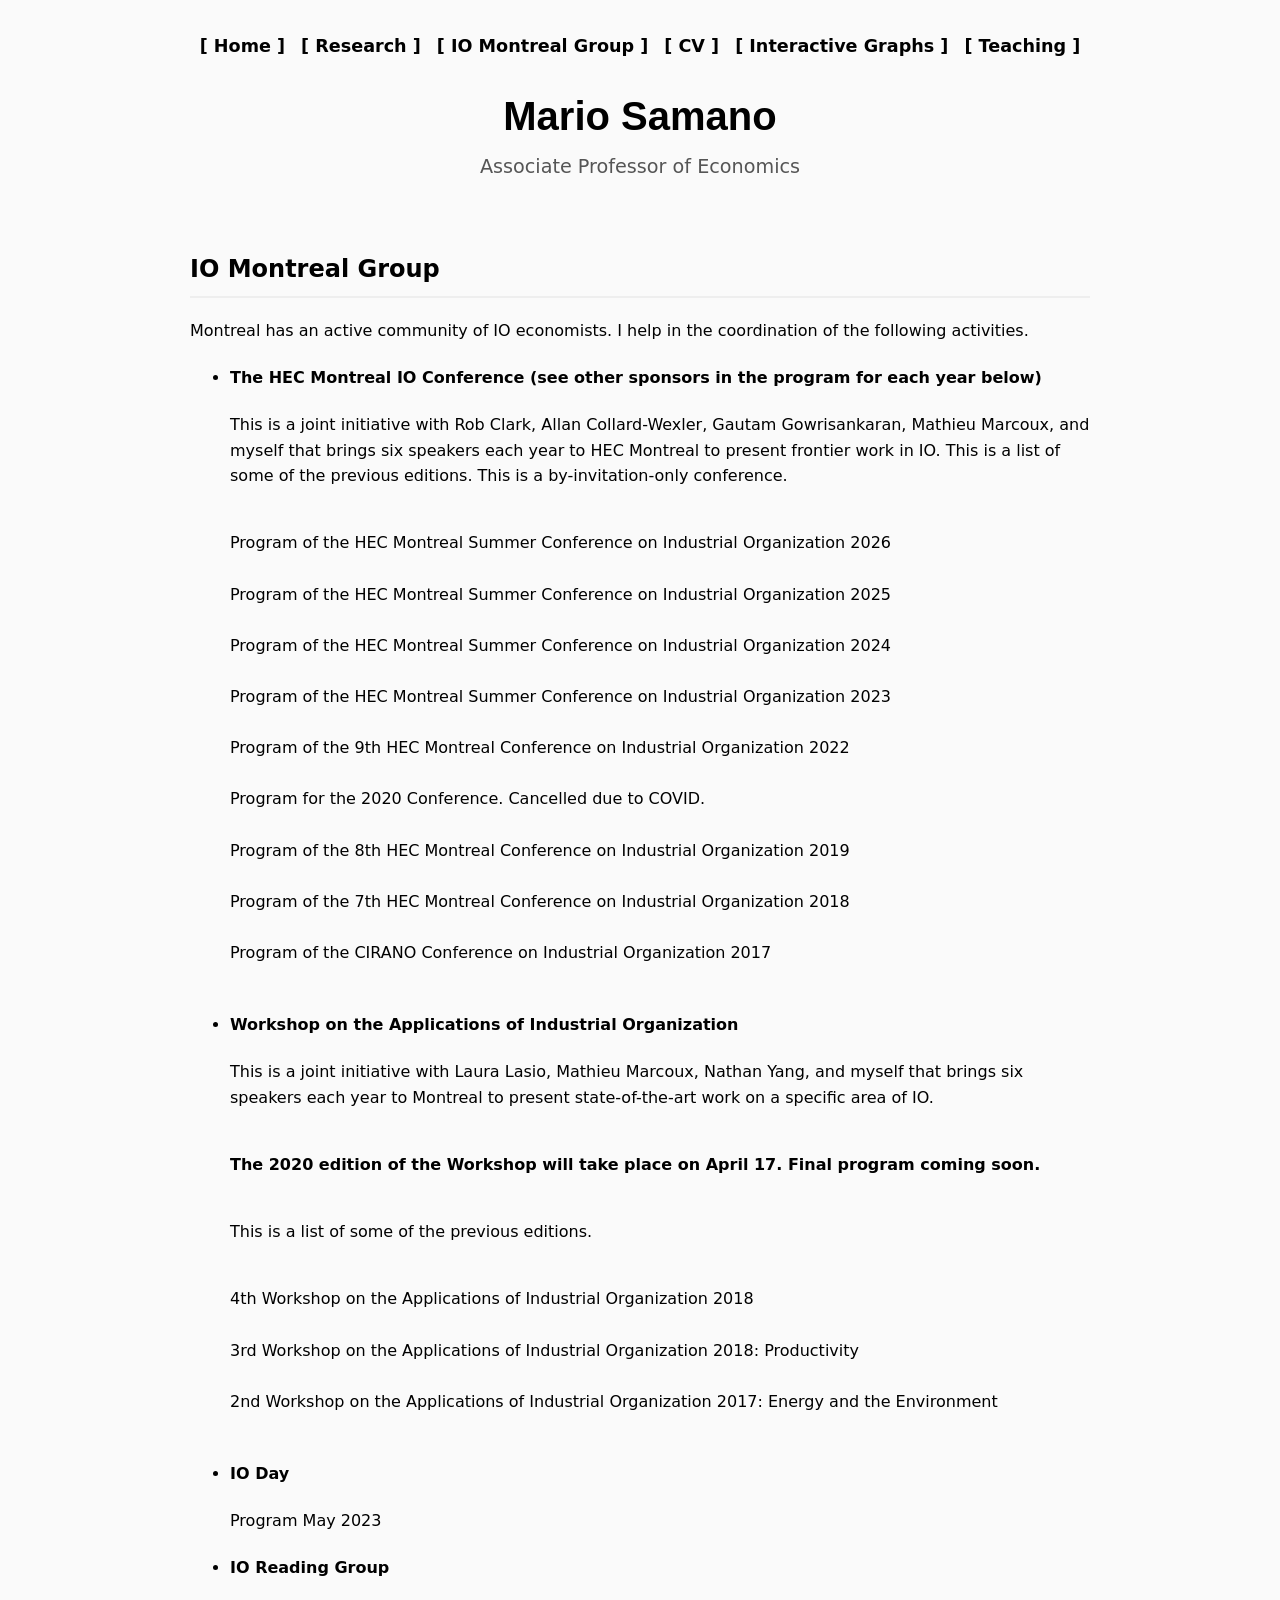
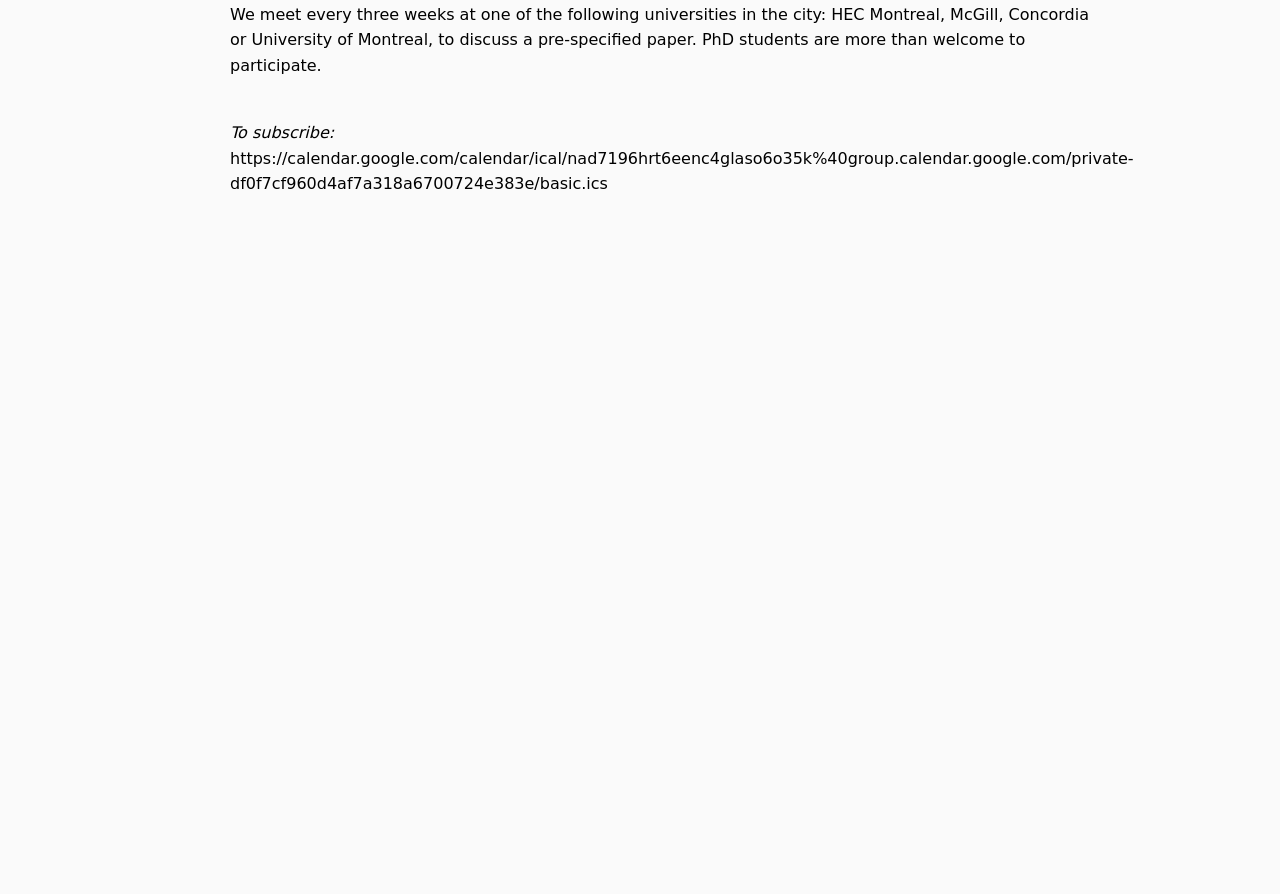
<file: IOMontrealGroup.html>
<!DOCTYPE html>
<html lang="en">
<head>
    <meta charset="UTF-8">
    <meta name="viewport" content="width=device-width, initial-scale=1.0">
    <title>Mario Samano - IO Montreal Group</title>
    
    <link rel="shortcut icon" type="image/x-icon" href="favicon.ico" />
    <link rel="stylesheet" href="menus.css">

    <script async src="https://www.googletagmanager.com/gtag/js?id=G-Q2PEESEPNC"></script>
    <script>
      window.dataLayer = window.dataLayer || [];
      function gtag(){dataLayer.push(arguments);}
      gtag('js', new Date());
      gtag('config', 'G-Q2PEESEPNC');
    </script>
</head>
<body>

    <header>
        <nav>
            <a href="index.html">[ Home ]</a>
            <a href="research.html">[ Research ]</a>
            <a href="IOMontrealGroup.html">[ IO Montreal Group ]</a>            
            <a href="cv.html" target="_blank">[ CV ]</a>
            <a href="animation.html">[ Interactive Graphs ]</a>
            <a href="teaching.html">[ Teaching ]</a>
        </nav>
        
        <h1 class="myfont">
            <a href="index.html" class="title-link">Mario Samano</a>
        </h1> 
        <p class="subtitle">Associate Professor of Economics</p>
    </header> 

    <main class="container">
        <section class="iomontrealgroup-section">
            <h2>IO Montreal Group</h2>

            <p>Montreal has an active community of IO economists. I help in the coordination of the following activities.</p>

            <ul>
                <li>
                    <h4>The HEC Montreal IO Conference (see other sponsors in the program for each year below)</h4>
                    <p>This is a joint initiative with Rob Clark, Allan Collard-Wexler, Gautam Gowrisankaran, Mathieu Marcoux, and myself that brings six speakers each year to HEC Montreal to present frontier work in IO. This is a list of some of the previous editions. This is a by-invitation-only conference.</p>
                    <br>
                    <a href="program_2026.pdf" target="_blank">Program of the HEC Montreal Summer Conference on Industrial Organization 2026</a><br><br>
                    <a href="program_2025.pdf" target="_blank">Program of the HEC Montreal Summer Conference on Industrial Organization 2025</a><br><br>
                    <a href="program_2024.pdf" target="_blank">Program of the HEC Montreal Summer Conference on Industrial Organization 2024</a><br><br>
                    <a href="program_2023.pdf" target="_blank">Program of the HEC Montreal Summer Conference on Industrial Organization 2023</a><br><br>
                    <a href="program_2022.pdf" target="_blank">Program of the 9th HEC Montreal Conference on Industrial Organization 2022</a><br><br>
                    <a href="program_2020.pdf" target="_blank">Program for the 2020 Conference. Cancelled due to COVID.</a><br><br>
                    <a href="program_2019.pdf" target="_blank">Program of the 8th HEC Montreal Conference on Industrial Organization 2019</a><br><br>
                    <a href="program_2018.pdf" target="_blank">Program of the 7th HEC Montreal Conference on Industrial Organization 2018</a><br><br>
                    <a href="program_2017_complete.pdf" target="_blank">Program of the CIRANO Conference on Industrial Organization 2017</a><br><br>
                </li>
                <li>
                    <h4>Workshop on the Applications of Industrial Organization</h4>
                    <p>This is a joint initiative with Laura Lasio, Mathieu Marcoux, Nathan Yang, and myself that brings six speakers each year to Montreal to present state-of-the-art work on a specific area of IO.</p>
                    <br>
                    <b>The 2020 edition of the Workshop will take place on April 17. Final program coming soon.</b><br><br>
                    <p>This is a list of some of the previous editions.</p>
                    <br>
                    <a href="http://www.cireqmontreal.com/view/25387/colloque-cireq-deconomie-appliquee" target="_blank">4th Workshop on the Applications of Industrial Organization 2018</a><br><br>
                    <a href="workshop_IO_2018.html" target="_blank">3rd Workshop on the Applications of Industrial Organization 2018: Productivity</a><br><br>
                    <a href="workshop_IO.html" target="_blank">2nd Workshop on the Applications of Industrial Organization 2017: Energy and the Environment</a><br><br>
                </li>
                <li>
                    <h4>IO Day</h4>
                    <a href="Program.txt">Program May 2023</a>
                </li>
                <li>
                    <h4>IO Reading Group</h4>
                    <p>We meet every three weeks at one of the following universities in the city: HEC Montreal, McGill, Concordia or University of Montreal, to discuss a pre-specified paper. PhD students are more than welcome to participate.</p>
                    <br>
                    <i>To subscribe:</i> https://calendar.google.com/calendar/ical/nad7196hrt6eenc4glaso6o35k%40group.calendar.google.com/private-df0f7cf960d4af7a318a6700724e383e/basic.ics<br><br>
                    <iframe src="https://calendar.google.com/calendar/embed?src=nad7196hrt6eenc4glaso6o35k%40group.calendar.google.com&ctz=America%2FNew_York" style="border: 0" width="800" height="600" frameborder="0" scrolling="no"></iframe>
                </li>
            </ul>
        </section>
    </main>

    <script>
        var gaJsHost = (("https:" == document.location.protocol) ? "https://ssl." : "http://www.");
        document.write(unescape("%3Cscript src='" + gaJsHost + "google-analytics.com/ga.js' type='text/javascript'%3E%3C/script%3E"));
    </script>
    <script>
        try {
            var pageTracker = _gat._getTracker("UA-597806-3");
            pageTracker._trackPageview(); 
        } catch(err) {}
    </script>

</body>
</html>
</file>
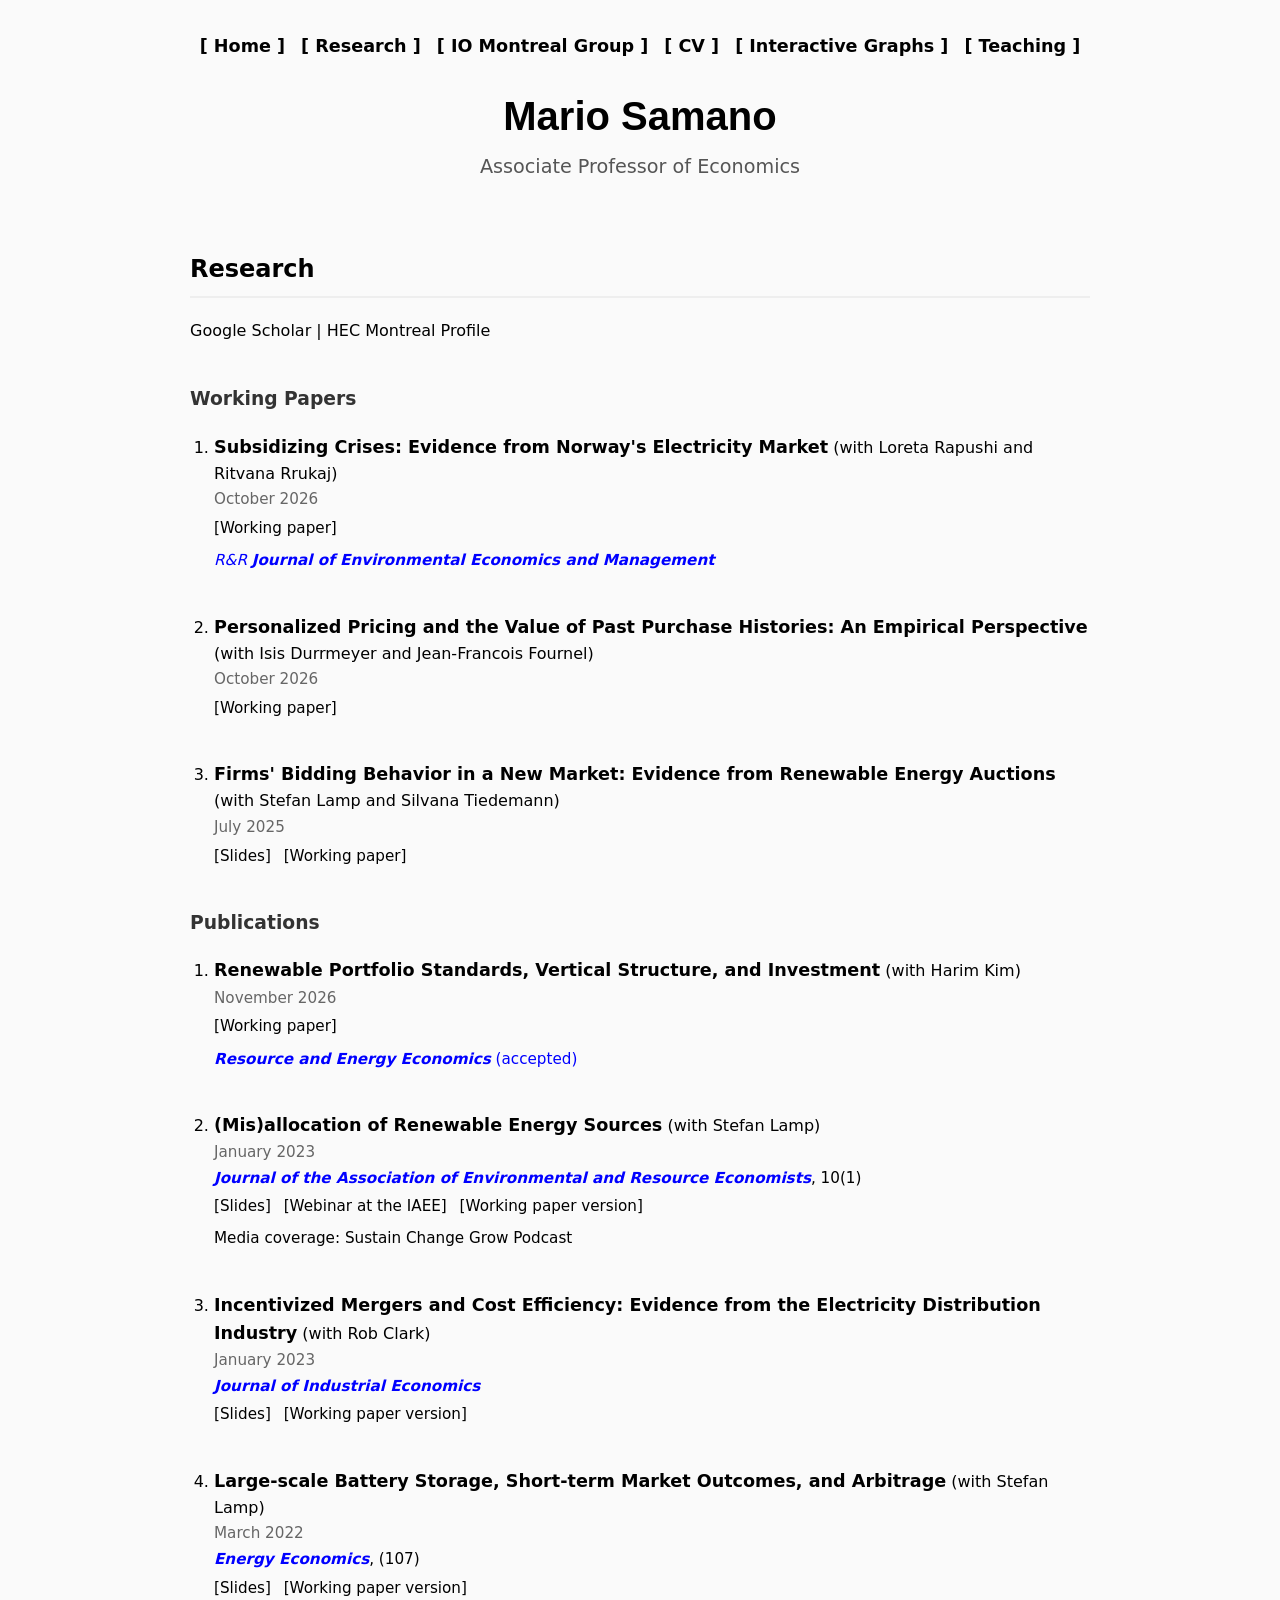
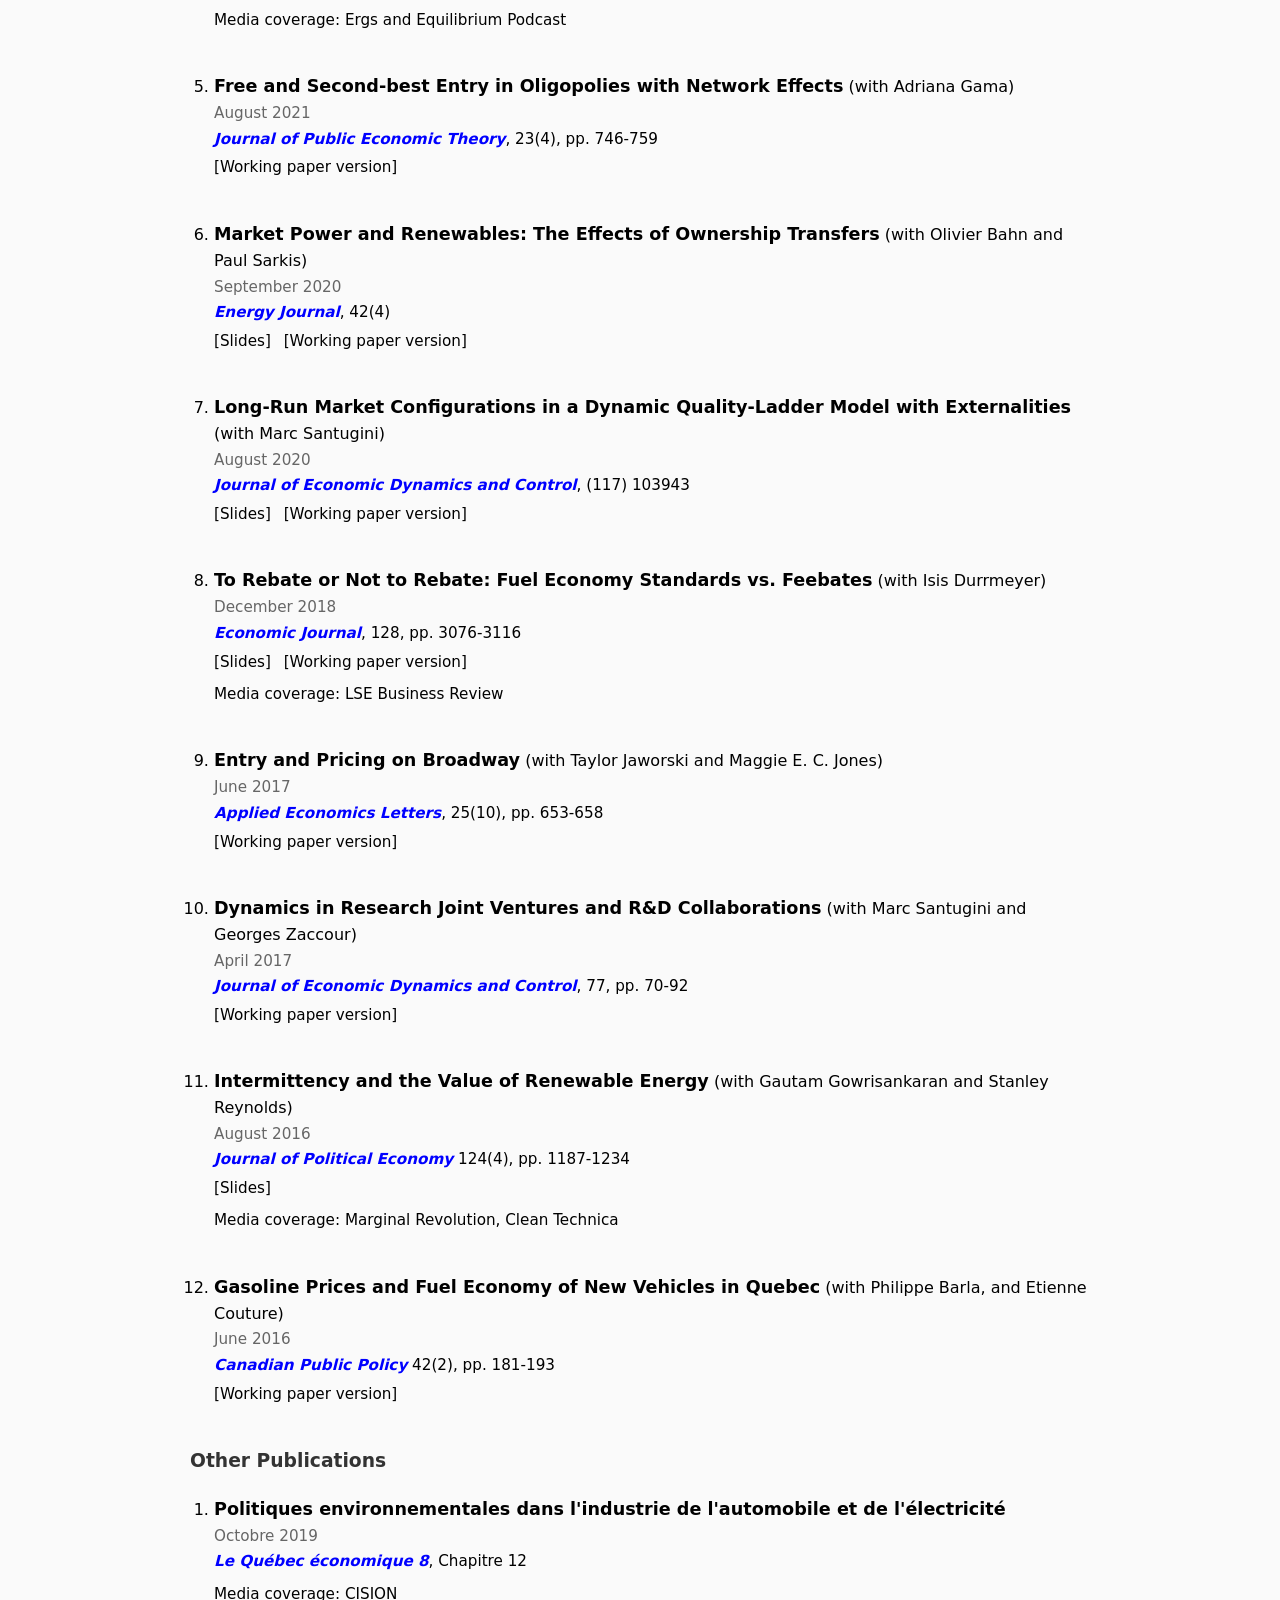
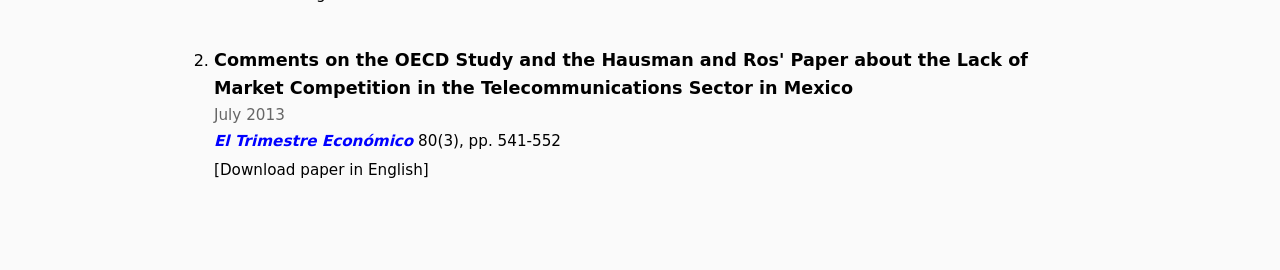
<file: research.html>
<!DOCTYPE html>
<html lang="en">
<head>
    <meta charset="UTF-8">
    <meta name="viewport" content="width=device-width, initial-scale=1.0">
    <title>Mario Samano - Research</title>
    
    <link rel="shortcut icon" type="image/x-icon" href="favicon.ico" />
    <link rel="stylesheet" href="menus.css">

    <script async src="https://www.googletagmanager.com/gtag/js?id=G-Q2PEESEPNC"></script>
    <script>
      window.dataLayer = window.dataLayer || [];
      function gtag(){dataLayer.push(arguments);}
      gtag('js', new Date());
      gtag('config', 'G-Q2PEESEPNC');
    </script>
</head>
<body>

    <header>
        <nav>
            <a href="index.html">[ Home ]</a>
            <a href="research.html">[ Research ]</a>
            <a href="IOMontrealGroup.html">[ IO Montreal Group ]</a>            
            <a href="cv.html" target="_blank">[ CV ]</a>
            <a href="animation.html">[ Interactive Graphs ]</a>
            <a href="teaching.html">[ Teaching ]</a>
        </nav>
        
        <h1 class="myfont">
            <a href="index.html" class="title-link">Mario Samano</a>
        </h1> 
        <p class="subtitle">Associate Professor of Economics</p>
    </header> 

    <main class="container">
        <section class="research-section">
            <h2>Research</h2>

            <div class="profile-links">
                <a href="https://scholar.google.ca/citations?user=7wIpOhQAAAAJ" target="_blank">Google Scholar</a> | 
                <a href="https://www.hec.ca/en/profs/mario.samano.html" target="_blank">HEC Montreal Profile</a>
            </div>

            <h3>Working Papers</h3>
            <ol class="paper-list">
                <li>
                    <span class="paper-title"><a href="https://papers.ssrn.com/sol3/papers.cfm?abstract_id=6351329" target="_blank">Subsidizing Crises: Evidence from Norway's Electricity Market</a></span> 
                    (with <a href="https://www.bi.no/en/about-bi/employees/department-of-finance/loreta-rapushi/" target="_blank">Loreta Rapushi</a> and <a href="https://sites.google.com/view/ritvanarrukaj/" target="_blank">Ritvana Rrukaj</a>)<br>
                    <span class="paper-date">October 2026</span><br>
                    <div class="paper-links">
                        <a href="Norwegian_Electricity_market.pdf" target="_blank">[Working paper]</a>
                    </div>
                    <p class="publication-status" style="color: blue;"><i>R&R <b>Journal of Environmental Economics and Management</b></i></p>
                </li>


                <li>
                    <span class="paper-title"><a href="targeted_pricing.pdf" target="_blank">Personalized Pricing and the Value of Past Purchase Histories: An Empirical Perspective</a></span> 
                    (with <a href="https://www.tse-fr.eu/people/isis-durrmeyer" target="_blank">Isis Durrmeyer</a> and <a href="https://www.tse-fr.eu/people/jean-francois-fournel" target="_blank">Jean-Francois Fournel</a>)<br>
                    <span class="paper-date">October 2026</span><br>
                    <div class="paper-links">
                        <a href="targeted_pricing.pdf" target="_blank">[Working paper]</a>
                    </div>
                </li>


                <li>
                    <span class="paper-title"><a href="https://papers.ssrn.com/sol3/papers.cfm?abstract_id=4780866" target="_blank">Firms' Bidding Behavior in a New Market: Evidence from Renewable Energy Auctions</a></span> 
                    (with <a href="https://sites.google.com/site/stefanlamp" target="_blank">Stefan Lamp</a> and <a href="https://www.hertie-school.org/en/who-we-are/profile/person/silvana-tiedemann" target="_blank">Silvana Tiedemann</a>)<br>
                    <span class="paper-date">July 2025</span><br>
                    <div class="paper-links">
                        <a href="RES_Auctions_Slides.pdf" target="_blank">[Slides]</a>
                        <a href="https://papers.ssrn.com/sol3/papers.cfm?abstract_id=4780866" target="_blank">[Working paper]</a>
                    </div>
                </li>


<!--                 <li>
                    <span class="paper-title"><a href="https://cepr.org/publications/dp19921" target="_blank">Everyday Regular Prices in a Multi-Product Retailer</a></span> 
                    (with <a href="https://sites.google.com/site/nicolettaberardi/research-publications" target="_blank">Nicoletta Berardi</a> and <a href="https://sites.google.com/site/federicoravenna/" target="_blank">Federico Ravenna</a>)<br>
                    <span class="paper-date">February 2025</span><br>
                    <div class="paper-links">
                        <a href="https://cepr.org/publications/dp19921" target="_blank">[Working paper]</a>
                    </div>
                </li> -->
            </ol>

            <h3>Publications</h3>
            <ol class="paper-list">

                <li>
                    <span class="paper-title"><a href="https://papers.ssrn.com/sol3/papers.cfm?abstract_id=4763839" target="_blank">Renewable Portfolio Standards, Vertical Structure, and Investment</a></span> 
                    (with <a href="https://sites.google.com/a/umich.edu/harimkim/" target="_blank">Harim Kim</a>)<br>
                    <span class="paper-date">November 2026</span><br>
                    <div class="paper-links">
                        <a href="RPS_and_Investment_KimSamano.pdf" target="_blank">[Working paper]</a>
                    </div>
                    <p class="publication-status" style="color: blue;"><i><b>Resource and Energy Economics</b></i> (accepted)</p>
                </li>

                <li>
                    <span class="paper-title"><a href="https://www.journals.uchicago.edu/doi/10.1086/720722" target="_blank">(Mis)allocation of Renewable Energy Sources</a></span> 
                    (with <a href="https://sites.google.com/site/stefanlamp" target="_blank">Stefan Lamp</a>)<br>
                    <span class="paper-date">January 2023</span><br>
                    <span class="publication-status"><b style="color: blue;"><i>Journal of the Association of Environmental and Resource Economists</i></b>, 10(1)</span><br>
                    <div class="paper-links">
                        <a href="LampSamano_2020slides.pdf" target="_blank">[Slides]</a>  
                        <a href="https://www.iaee.org/en/webinars/webinar_samano.aspx" target="_blank">[Webinar at the IAEE]</a>
                        <a href="RES_misallocation_with_Appendix.pdf" target="_blank">[Working paper version]</a>
                    </div>
                    <p class="media-coverage">Media coverage: <a href="https://podcasters.spotify.com/pod/show/sustain-change-grow/episodes/ECONOMICS-OF-RENEWABLE-ENERGY--31-with-Mario-Samano-e2jtbbt/a-ab9kvht" target="_blank">Sustain Change Grow Podcast</a></p>
                </li>

                <li>
                    <span class="paper-title"><a href="https://onlinelibrary.wiley.com/doi/10.1111/joie.12310" target="_blank">Incentivized Mergers and Cost Efficiency: Evidence from the Electricity Distribution Industry</a></span> 
                    (with <a href="https://sites.google.com/site/robertclark09site/" target="_blank">Rob Clark</a>)<br>
                    <span class="paper-date">January 2023</span><br>
                    <span class="publication-status"><b style="color: blue;"><i>Journal of Industrial Economics</i></b></span><br>
                    <div class="paper-links">
                        <a href="LDCpresentation.pdf" target="_blank">[Slides]</a>
                        <a href="LDCmergers_published.pdf" target="_blank">[Working paper version]</a>
                    </div>
                </li>

                <li>
                    <span class="paper-title"><a href="https://doi.org/10.1016/j.eneco.2021.105786" target="_blank">Large-scale Battery Storage, Short-term Market Outcomes, and Arbitrage</a></span> 
                    (with <a href="https://sites.google.com/site/stefanlamp" target="_blank">Stefan Lamp</a>)<br>
                    <span class="paper-date">March 2022</span><br>
                    <span class="publication-status"><b style="color: blue;"><i>Energy Economics</i></b>, (107)</span><br>
                    <div class="paper-links">
                        <a href="slides_batteries.pdf" target="_blank">[Slides]</a>
                        <a href="Lamp_Samano_batteries.pdf" target="_blank">[Working paper version]</a>
                    </div>
                    <p class="media-coverage">Media coverage: <a href="https://ergsandequilibrium.ca/2022/07/21/episode-3-utilty-scale-batteries" target="_blank">Ergs and Equilibrium Podcast</a></p>
                </li>

                <li>
                    <span class="paper-title"><a href="https://onlinelibrary.wiley.com/doi/10.1111/jpet.12512" target="_blank">Free and Second-best Entry in Oligopolies with Network Effects</a></span> 
                    (with <a href="https://sites.google.com/site/adrianagamav/home" target="_blank">Adriana Gama</a>)<br>
                    <span class="paper-date">August 2021</span><br>
                    <span class="publication-status"><b style="color: blue;"><i>Journal of Public Economic Theory</i></b>, 23(4), pp. 746-759</span><br>
                    <div class="paper-links">
                        <a href="GamaSamano.pdf" target="_blank">[Working paper version]</a>
                    </div>
                </li>

                <li>
                    <span class="paper-title"><a href="https://doi.org/10.5547/01956574.42.4.obah" target="_blank">Market Power and Renewables: The Effects of Ownership Transfers</a></span> 
                    (with <a href="http://neumann.hec.ca/pages/olivier.bahn/anglais/anglais.htm" target="_blank">Olivier Bahn</a> and <a href="https://sarkispa.github.io/" target="_blank">Paul Sarkis</a>)<br>
                    <span class="paper-date">September 2020</span><br>
                    <span class="publication-status"><i style="color: blue;"><b>Energy Journal</b></i>, 42(4)</span><br>
                    <div class="paper-links">
                        <a href="MoE_Div_presentation.pdf" target="_blank">[Slides]</a>
                        <a href="MoE_Div.pdf" target="_blank">[Working paper version]</a>
                    </div>
                </li>

                <li>
                    <span class="paper-title"><a href="https://doi.org/10.1016/j.jedc.2020.103943" target="_blank">Long-Run Market Configurations in a Dynamic Quality-Ladder Model with Externalities</a></span> 
                    (with <a href="http://www.people.virginia.edu/~ms3ae/" target="_blank">Marc Santugini</a>)<br>
                    <span class="paper-date">August 2020</span><br>
                    <span class="publication-status"><i style="color: blue;"><b>Journal of Economic Dynamics and Control</b></i>, (117) 103943</span><br>
                    <div class="paper-links">
                        <a href="presentation_short_2017.pdf" target="_blank">[Slides]</a>
                        <a href="long_run_configurations_published.pdf" target="_blank">[Working paper version]</a>
                    </div>
                </li>

                <li>
                    <span class="paper-title"><a href="http://www.onlinelibrary.wiley.com/doi/10.1111/ecoj.12555/abstract" target="_blank">To Rebate or Not to Rebate: Fuel Economy Standards vs. Feebates</a></span> 
                    (with <a href="http://isisdurrmeyer.wix.com/welcome" target="_blank">Isis Durrmeyer</a>)<br>
                    <span class="paper-date">December 2018</span><br>
                    <span class="publication-status"><i style="color: blue;"><b>Economic Journal</b></i>, 128, pp. 3076-3116</span><br>
                    <div class="paper-links">
                        <a href="feebate_slides_EAERE2017.pdf" target="_blank">[Slides]</a>
                        <a href="ToRebateOrNotToRebate.pdf" target="_blank">[Working paper version]</a>
                    </div>
                    <p class="media-coverage">Media coverage: <a href="http://blogs.lse.ac.uk/businessreview/2019/01/17/choosing-policies-for-higher-fuel-efficiency/" target="_blank">LSE Business Review</a></p>
                </li>

                <li>
                    <span class="paper-title"><a href="http://dx.doi.org/10.1080/13504851.2017.1355531" target="_blank">Entry and Pricing on Broadway</a></span> 
                    (with <a href="https://sites.google.com/site/tjaworski" target="_blank">Taylor Jaworski</a> and <a href="https://maggiejones.ca" target="_blank">Maggie E. C. Jones</a>)<br>
                    <span class="paper-date">June 2017</span><br>
                    <span class="publication-status"><i style="color: blue;"><b>Applied Economics Letters</b></i>, 25(10), pp. 653-658</span><br>
                    <div class="paper-links">
                        <a href="BROADentry_with_appendix_AEL.pdf" target="_blank">[Working paper version]</a>
                    </div>
                </li>

                <li>
                    <span class="paper-title"><a href="http://dx.doi.org/10.1016/j.jedc.2017.01.018" target="_blank">Dynamics in Research Joint Ventures and R&D Collaborations</a></span> 
                    (with <a href="http://www.people.virginia.edu/~ms3ae/" target="_blank">Marc Santugini</a> and <a href="https://www.gerad.ca/en/people/georges-zaccour" target="_blank">Georges Zaccour</a>)<br>
                    <span class="paper-date">April 2017</span><br>
                    <span class="publication-status"><i style="color: blue;"><b>Journal of Economic Dynamics and Control</b></i>, 77, pp. 70-92</span><br>
                    <div class="paper-links">
                        <a href="RJV.pdf" target="_blank">[Working paper version]</a>
                    </div>
                </li>

                <li>
                    <span class="paper-title"><a href="http://www.journals.uchicago.edu/doi/abs/10.1086/686733" target="_blank">Intermittency and the Value of Renewable Energy</a></span> 
                    (with <a href="http://www.u.arizona.edu/~gowrisan" target="_blank">Gautam Gowrisankaran</a> and <a href="http://www.u.arizona.edu/~sreynold" target="_blank">Stanley Reynolds</a>)<br>
                    <span class="paper-date">August 2016</span><br>
                    <span class="publication-status"><i style="color: blue;"><b>Journal of Political Economy</b></i> 124(4), pp. 1187-1234</span><br>
                    <div class="paper-links">
                        <a href="renewable_intermittency_slides_May_2015.pdf" target="_blank">[Slides]</a>
                    </div>
                    <p class="media-coverage">Media coverage: <a href="http://marginalrevolution.com/marginalrevolution/2016/07/what-are-the-costs-of-solar-power-intermittency.html" target="_blank">Marginal Revolution</a>, <a href="https://cleantechnica.com/2016/09/21/true-cost-solar-variability-minor-compared-installation/" target="_blank">Clean Technica</a></p>
                </li>

                <li>
                    <span class="paper-title"><a href="http://www.utpjournals.press/doi/abs/10.3138/cpp.2015-076" target="_blank">Gasoline Prices and Fuel Economy of New Vehicles in Quebec</a></span> 
                    (with <a href="https://scholar.google.ca/citations?user=rMr1coEAAAAJ&hl=en" target="_blank">Philippe Barla</a>, and Etienne Couture)<br>
                    <span class="paper-date">June 2016</span><br>
                    <span class="publication-status"><b style="color: blue;"><i>Canadian Public Policy</i></b> 42(2), pp. 181-193</span><br>
                    <div class="paper-links">
                        <a href="GasolinePriceQC.pdf" target="_blank">[Working paper version]</a>
                    </div>
                </li>
            </ol>

            <h3>Other Publications</h3>
            <ol class="paper-list">
                <li>
                    <span class="paper-title"><a href="https://www.pulaval.com/produit/le-quebec-economique-8-le-developpement-durable-a-l-ere-des-changements-climatiques" target="_blank">Politiques environnementales dans l'industrie de l'automobile et de l'électricité</a></span><br>
                    <span class="paper-date">Octobre 2019</span><br>
                    <span class="publication-status"><i style="color: blue;"><b>Le Québec économique 8</b></i>, Chapitre 12</span><br>
                    <p class="media-coverage">Media coverage: <a href="https://www.newswire.ca/fr/news-releases/nouvel-ouvrage-cirano-le-quebec-economique-8-le-developpement-durable-a-l-ere-des-changements-climatiques-845325952.html" target="_blank">CISION</a></p>
                </li>

                <li>
                    <span class="paper-title"><a href="http://www.eltrimestreeconomico.com.mx/index.php/te/article/view/156" target="_blank">Comments on the OECD Study and the Hausman and Ros' Paper about the Lack of Market Competition in the Telecommunications Sector in Mexico</a></span><br>
                    <span class="paper-date">July 2013</span><br>
                    <span class="publication-status"><i style="color: blue;"><b>El Trimestre Económico</b></i> 80(3), pp. 541-552</span><br>
                    <div class="paper-links">
                        <a href="commentsHausmanEnglishVersion.pdf" target="_blank">[Download paper in English]</a>
                    </div>
                </li>
            </ol>

        </section>
    </main>

    <script>
        var gaJsHost = (("https:" == document.location.protocol) ? "https://ssl." : "http://www.");
        document.write(unescape("%3Cscript src='" + gaJsHost + "google-analytics.com/ga.js' type='text/javascript'%3E%3C/script%3E"));
    </script>
    <script>
        try {
            var pageTracker = _gat._getTracker("UA-597806-3");
            pageTracker._trackPageview(); // Added the missing execution call from your original snippet
        } catch(err) {}
    </script>

</body>
</html>
</file>
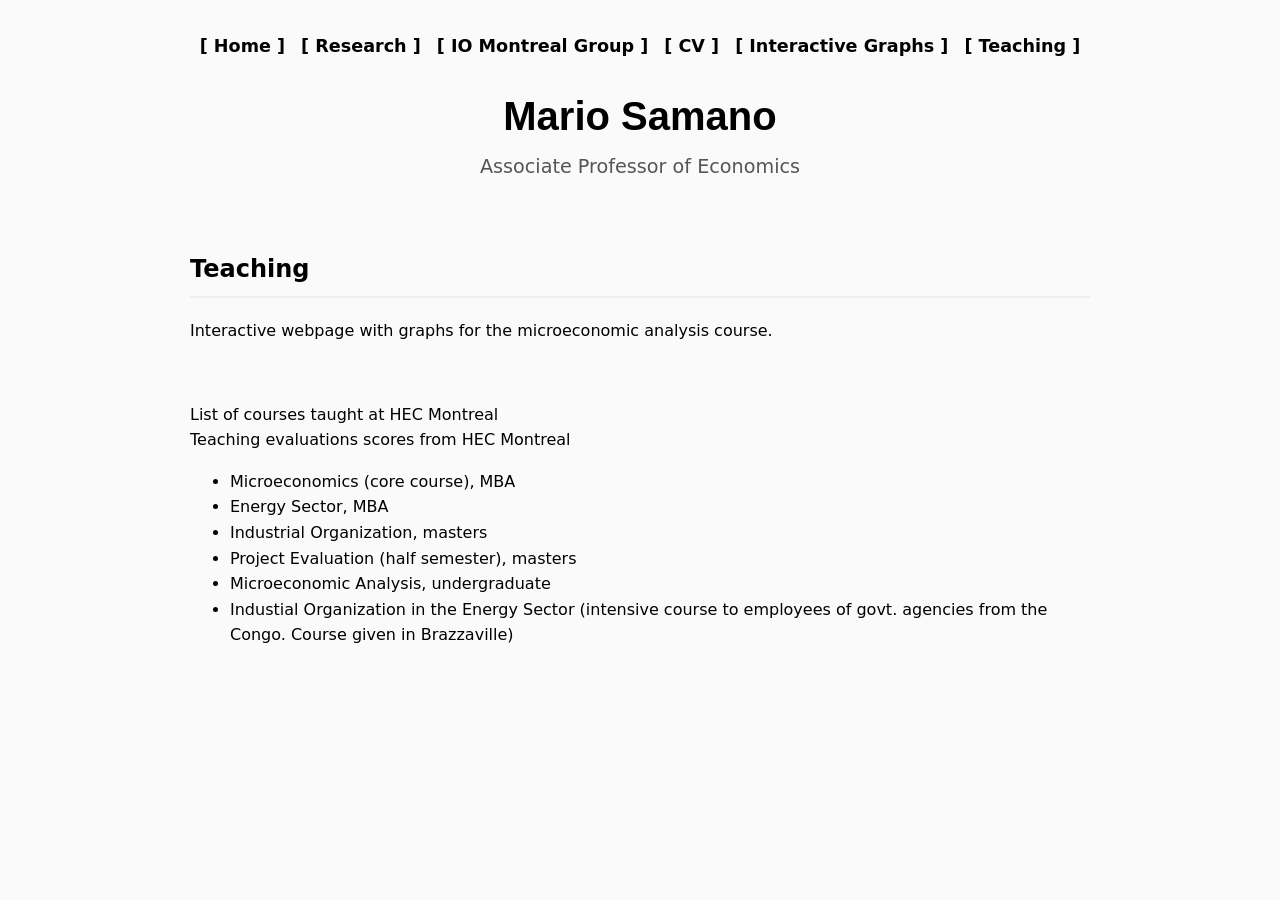
<file: teaching.html>
<!DOCTYPE html>
<html lang="en">
<head>
    <meta charset="UTF-8">
    <meta name="viewport" content="width=device-width, initial-scale=1.0">
    <title>Mario Samano - Teaching</title>
    
    <link rel="shortcut icon" type="image/x-icon" href="favicon.ico" />
    <link rel="stylesheet" href="menus.css">

    <script async src="https://www.googletagmanager.com/gtag/js?id=G-Q2PEESEPNC"></script>
    <script>
      window.dataLayer = window.dataLayer || [];
      function gtag(){dataLayer.push(arguments);}
      gtag('js', new Date());
      gtag('config', 'G-Q2PEESEPNC');
    </script>
</head>
<body>

    <header>
        <nav>
            <a href="index.html">[ Home ]</a>
            <a href="research.html">[ Research ]</a>
            <a href="IOMontrealGroup.html">[ IO Montreal Group ]</a>            
            <a href="cv.html" target="_blank">[ CV ]</a>
            <a href="animation.html">[ Interactive Graphs ]</a>
            <a href="teaching.html">[ Teaching ]</a>
        </nav>
        
        <h1 class="myfont">
            <a href="index.html" class="title-link">Mario Samano</a>
        </h1> 
        <p class="subtitle">Associate Professor of Economics</p>
    </header> 

    <main class="container">
        <section class="teaching-section">
            <h2>Teaching</h2> 

            <p><a href="animation.html">Interactive webpage with graphs for the microeconomic analysis course.</a></p>
            <br>
            <p>List of courses taught at HEC Montreal<br>
            <a href="teachingEvaluationsHEC.pdf" target="_blank">Teaching evaluations scores from HEC Montreal</a></p>
            
            <ul>
                <li>Microeconomics (core course), MBA</li>
                <li>Energy Sector, MBA</li>
                <li>Industrial Organization, masters</li>
                <li>Project Evaluation (half semester), masters</li>
                <li>Microeconomic Analysis, undergraduate</li>
                <li>Industial Organization in the Energy Sector (intensive course to employees of govt. agencies from the Congo. Course given in Brazzaville)</li>
            </ul>

        </section>
    </main>

    <script>
        var gaJsHost = (("https:" == document.location.protocol) ? "https://ssl." : "http://www.");
        document.write(unescape("%3Cscript src='" + gaJsHost + "google-analytics.com/ga.js' type='text/javascript'%3E%3C/script%3E"));
    </script>
    <script>
        try {
            var pageTracker = _gat._getTracker("UA-597806-3");
            pageTracker._trackPageview(); 
        } catch(err) {}
    </script>

</body>
</html>
</file>
<file: menus.css>
/* Modern CSS Variables for easy theming */
:root {
    --bg-color: #FAFAFA;
    --text-color: #000000;
    --link-color: #000000;
    --link-hover-color: #0000FF;
    --abstract-bg: #EAEAEA;
    --abstract-border: #CCCCCC;
}

/* Base Styles */
body {
    background-color: var(--bg-color);
    color: var(--text-color);
    font-family: system-ui, -apple-system, "Segoe UI", Roboto, "Helvetica Neue", Arial, sans-serif; /* Modern, crisp font stack */
    line-height: 1.6;
    margin: 0;
    padding: 0;
}

a {
    color: var(--link-color);
    text-decoration: none;
    transition: color 0.2s ease;
}

a:hover, a:focus {
    color: var(--link-hover-color);
    text-decoration: underline;
    font-weight: bold;
}

a:active {
    text-decoration: none;
}

/* Header & Navigation Layout */
header {
    text-align: center;
    padding: 2rem 1rem 1rem 1rem;
}

nav {
    display: flex;
    flex-wrap: wrap;
    justify-content: center;
    gap: 1rem;
    margin-bottom: 1.5rem;
    font-size: 1.1rem;
    font-weight: bold;
}

h1.myfont {
    font-family: Helvetica, Arial, sans-serif;
    font-size: 2.5rem;
    margin: 0;
}

.title-link:hover {
    text-decoration: none;
}

.subtitle {
    margin-top: 0.25rem;
    font-size: 1.2rem;
    color: #555;
}

/* Main Content Container (Replaces the 85% width Table) */
.container {
    max-width: 900px;
    margin: 0 auto;
    padding: 0 1.5rem 3rem 1.5rem; /* Ensures it doesn't touch the edges on mobile */
}

/* Research Section Formatting */
.profile-links {
    margin-bottom: 2rem;
}

h2 {
    border-bottom: 2px solid #EEE;
    padding-bottom: 0.5rem;
    margin-top: 2rem;
}

h3 {
    margin-top: 2.5rem;
    color: #333;
}

/* Paper Lists styling */
.paper-list {
    padding-left: 1.5rem;
}

.paper-list li {
    margin-bottom: 2.5rem; /* Gives breathing room between papers */
}

.paper-title {
    font-size: 1.1rem;
    font-weight: bold;
}

.paper-date {
    color: #666;
    font-size: 0.95rem;
}

.paper-links {
    margin-top: 0.25rem;
    margin-bottom: 0.5rem;
    font-size: 0.95rem;
}

.paper-links a {
    margin-right: 0.5rem;
}

.publication-status, .media-coverage {
    margin-top: 0.5rem;
    font-size: 0.95rem;
}

/* Modern Abstract Accordion (Replaces the hover popup) */
.abstract-box {
    background-color: var(--abstract-bg);
    border: 1px solid var(--abstract-border);
    border-radius: 6px;
    padding: 0.5rem 1rem;
    margin-top: 0.5rem;
    max-width: 100%;
}

.abstract-box summary {
    cursor: pointer;
    font-weight: bold;
    outline: none;
    user-select: none;
}

/* The arrow for the summary tag is native, but we make sure the content inside looks good */
.abstract-box p {
    margin-top: 1rem;
    font-size: 0.95rem;
    color: #222;
}

/* Responsive adjustments */
@media (max-width: 600px) {
    h1.myfont {
        font-size: 2rem;
    }
    
    nav {
        gap: 0.5rem;
        flex-direction: column; /* Stack the nav on very small screens */
    }
    
    .container {
        padding: 0 1rem;
    }
}
</file>
<file: jsxgraph.css>
/*
    Copyright 2008-2021
        Matthias Ehmann,
        Michael Gerhaeuser,
        Carsten Miller,
        Bianca Valentin,
        Andreas Walter,
        Alfred Wassermann,
        Peter Wilfahrt

    This file is part of JSXGraph.

    JSXGraph is free software dual licensed under the GNU LGPL or MIT License.

    You can redistribute it and/or modify it under the terms of the

      * GNU Lesser General Public License as published by
        the Free Software Foundation, either version 3 of the License, or
        (at your option) any later version
      OR
      * MIT License: https://github.com/jsxgraph/jsxgraph/blob/master/LICENSE.MIT

    JSXGraph is distributed in the hope that it will be useful,
    but WITHOUT ANY WARRANTY; without even the implied warranty of
    MERCHANTABILITY or FITNESS FOR A PARTICULAR PURPOSE.  See the
    GNU Lesser General Public License for more details.

    You should have received a copy of the GNU Lesser General Public License and
    the MIT License along with JSXGraph. If not, see <http://www.gnu.org/licenses/>
    and <http://opensource.org/licenses/MIT/>.
 */

.jxgbox {
    /* for IE 7 */
    position: relative;
    overflow: hidden;
    background-color: #fff;
    border-style: solid;
    border-width: 1px;
    border-color: #356aa0;
    border-radius: 10px;
margin: 0px;
    -webkit-border-radius: 10px;
    -ms-touch-action: none;
    /* touch-action: none; */ /* Set with JavaScript */
}

.jxgbox svg text {
    cursor: default;
    -webkit-user-select: none;
    -moz-user-select: none;
    -ms-user-select: none;
    user-select: none;
}

.JXGtext {
    font-family: Courier, monospace;
    /**
     * The default font family is now set in
     * JXG.Options.text.cssdefaultstyle = 'font-family: Arial, Helvetica, Geneva, sans-serif;'
     */

    /* font-family: Arial, Helvetica, Geneva, sans-serif; */
    /* "background-color: transparent;" may produce artefacts in IE. Solution: setting a color explicitly. */

    background-color: transparent;
    /*background-color: rgba(255, 255, 255, 0.6);*/ /* From 1.2.4 */
    padding: 0;
    margin: 0;
}

.JXGinfobox {
    border-style: none;
    border-width: 0px;
    border-color: black;
}

/* CSS attributes will (permantely) overwrite attributes set in JSXGraph */
.JXGimage {
    /* opacity: 1.0; */
}

.JXGimageHighlight {
    /* opacity: 0.6; */
}

/* CSS rules for the navigation bar */

.JXG_navigation {
    position: absolute;
    right: 5px;
    bottom: 5px;

    z-index: 100;

    background-color: transparent;
    padding: 2px;
    font-size: 14px;
    cursor: pointer;
}

.JXG_navigation:hover {

}

.JXG_navigation_button {
    color: #666;
}

.JXG_navigation_button:hover {
    border-radius: 2px;
    background-color: #c0c0c0;
    background: rgba(184, 184, 184, 0.5);
}

/* CSS rules for the wrapping div in fullscreen mode */

.JXG_wrap_private:-moz-full-screen {
    background-color: #ccc;
    padding: 0;
    width: 100%;
    height: 100%;
}

.JXG_wrap_private:-webkit-full-screen {
    background-color: #ccc;
    padding: 0;
    width: 100%;
    height: 100%;
}

.JXG_wrap_private:fullscreen {
    background-color: #ccc;
    padding: 0;
    width: 100%;
    height: 100%;
}

.JXG_wrap_private:-ms-fullscreen {
    background-color: #ccc;
    padding: 0;
    width: 100%;
    height: 100%;
}
</file>
